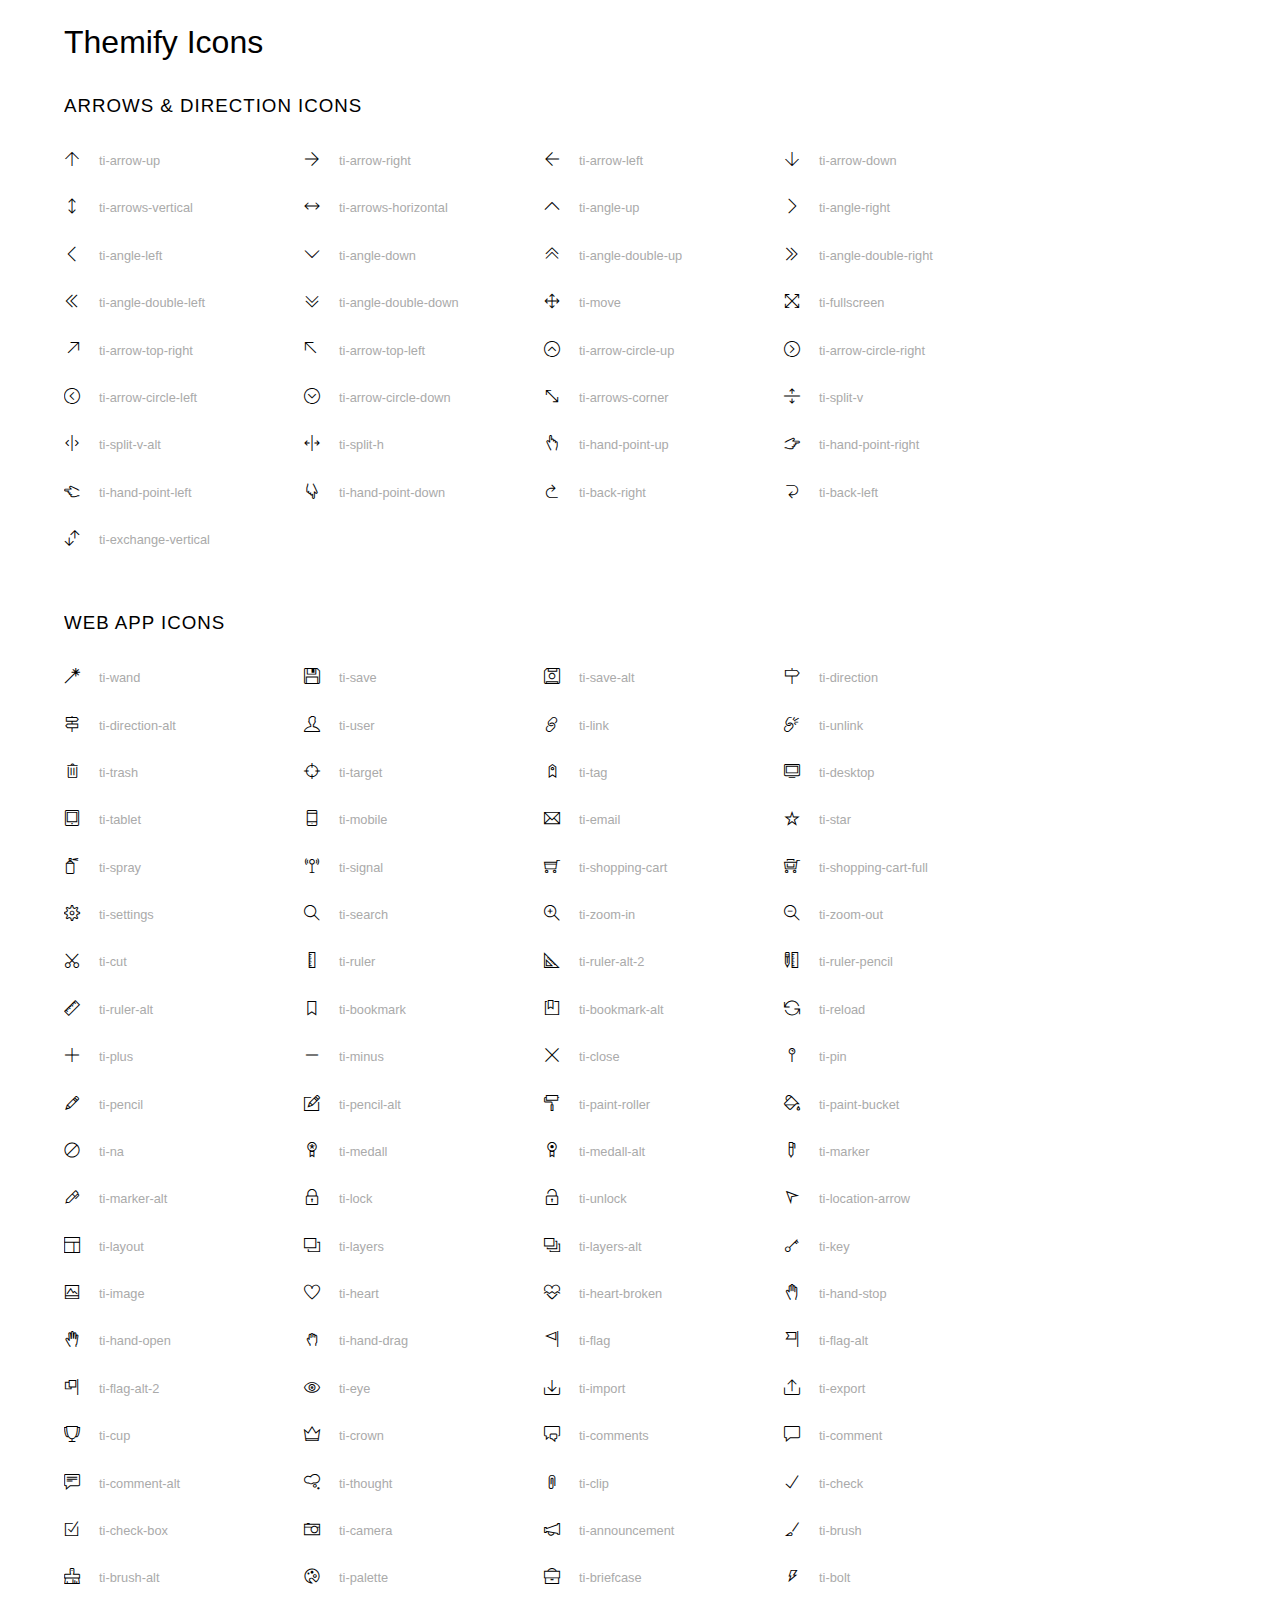
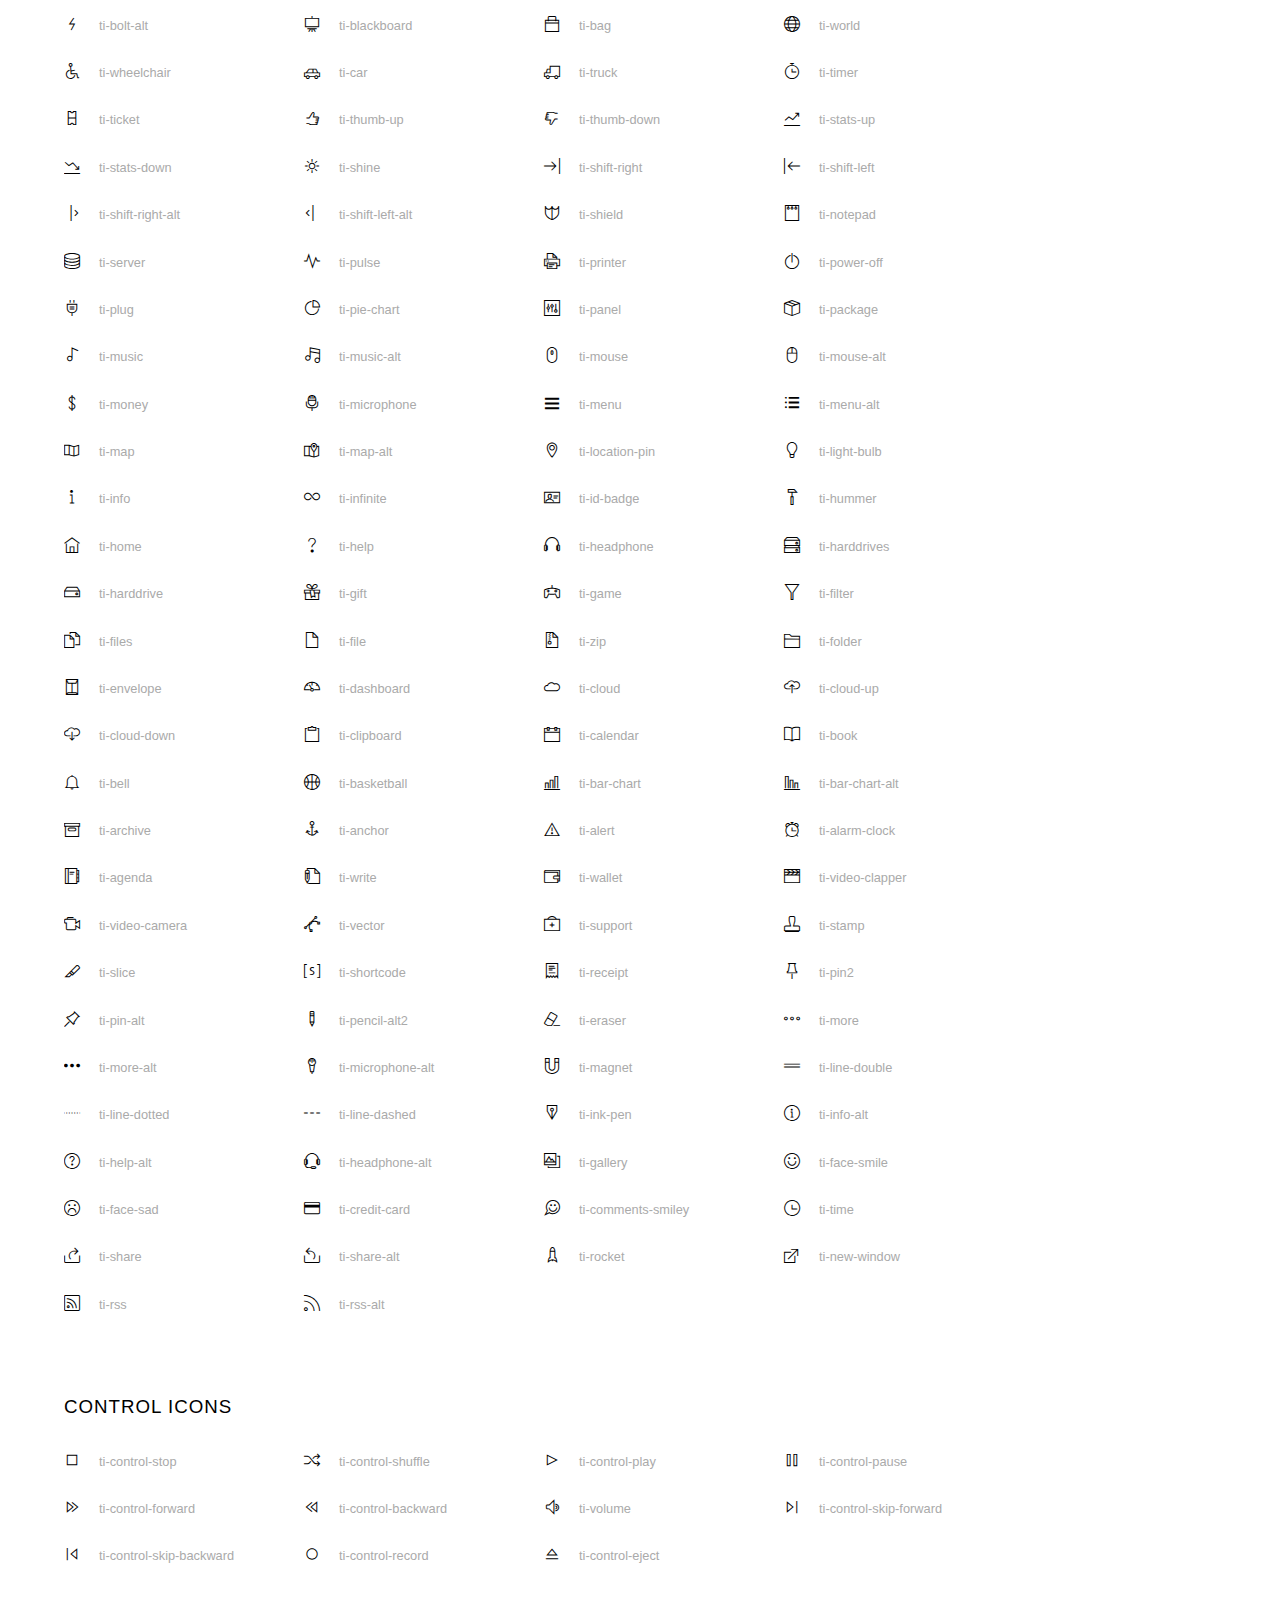
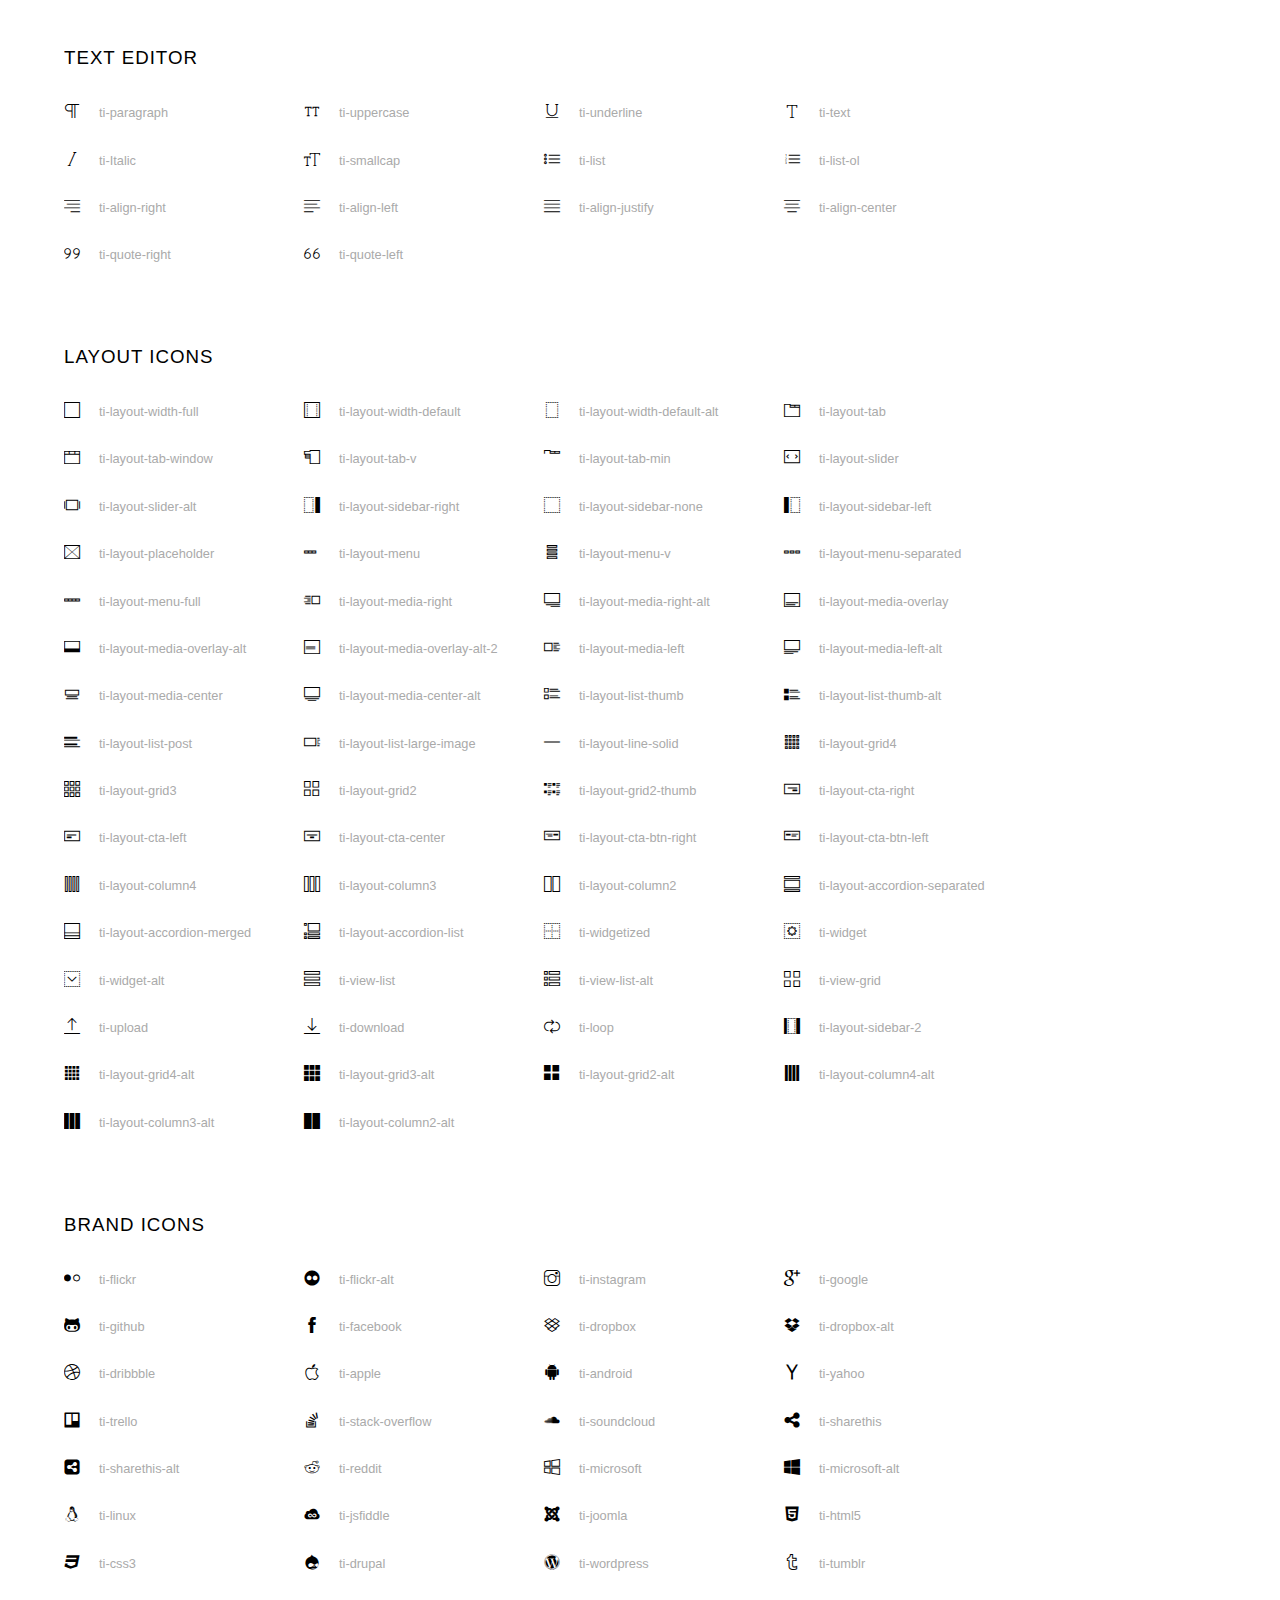
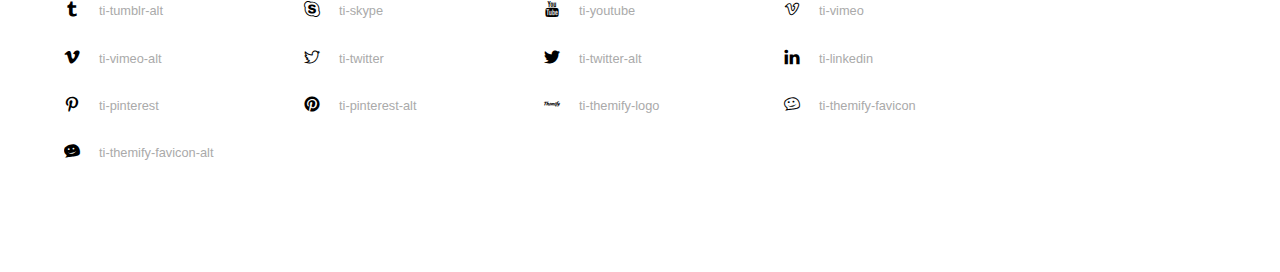
<file: assets/font/themify-icons/index.html>
<!doctype html>
<html>
<head>
	<meta charset="utf-8">
	<title>Themify Icon Font</title>
	<meta name="viewport" content="width=device-width">
	<link rel="stylesheet" href="demo-files/demo.css">
	<link rel="stylesheet" href="themify-icons.css">
	<!--[if lt IE 8]><!-->
	<link rel="stylesheet" href="ie7/ie7.css">
	<!--<![endif]-->
</head>
<body>
	<h1>Themify Icons</h1>

	<div class="icon-section">

		<div class="icon-section">
			<h3>Arrows &amp; Direction Icons </h3>

			<div class="icon-container">
				<span class="ti-arrow-up"></span><span class="icon-name"> ti-arrow-up</span>
			</div>
			<div class="icon-container">
				<span class="ti-arrow-right"></span><span class="icon-name"> ti-arrow-right</span>
			</div>
			<div class="icon-container">
				<span class="ti-arrow-left"></span><span class="icon-name"> ti-arrow-left</span>
			</div>
			<div class="icon-container">
				<span class="ti-arrow-down"></span><span class="icon-name"> ti-arrow-down</span>
			</div>
			<div class="icon-container">
				<span class="ti-arrows-vertical"></span><span class="icon-name"> ti-arrows-vertical</span>
			</div>
			<div class="icon-container">
				<span class="ti-arrows-horizontal"></span><span class="icon-name"> ti-arrows-horizontal</span>
			</div>
			<div class="icon-container">
				<span class="ti-angle-up"></span><span class="icon-name"> ti-angle-up</span>
			</div>
			<div class="icon-container">
				<span class="ti-angle-right"></span><span class="icon-name"> ti-angle-right</span>
			</div>
			<div class="icon-container">
				<span class="ti-angle-left"></span><span class="icon-name"> ti-angle-left</span>
			</div>
			<div class="icon-container">
				<span class="ti-angle-down"></span><span class="icon-name"> ti-angle-down</span>
			</div>	
			<div class="icon-container">
				<span class="ti-angle-double-up"></span><span class="icon-name"> ti-angle-double-up</span>
			</div>
			<div class="icon-container">
				<span class="ti-angle-double-right"></span><span class="icon-name"> ti-angle-double-right</span>
			</div>
			<div class="icon-container">
				<span class="ti-angle-double-left"></span><span class="icon-name"> ti-angle-double-left</span>
			</div>
			<div class="icon-container">
				<span class="ti-angle-double-down"></span><span class="icon-name"> ti-angle-double-down</span>
			</div>					
			<div class="icon-container">
				<span class="ti-move"></span><span class="icon-name"> ti-move</span>
			</div>
			<div class="icon-container">
				<span class="ti-fullscreen"></span><span class="icon-name"> ti-fullscreen</span>
			</div>
			<div class="icon-container">
				<span class="ti-arrow-top-right"></span><span class="icon-name"> ti-arrow-top-right</span>
			</div>
			<div class="icon-container">
				<span class="ti-arrow-top-left"></span><span class="icon-name"> ti-arrow-top-left</span>
			</div>
			<div class="icon-container">
				<span class="ti-arrow-circle-up"></span><span class="icon-name"> ti-arrow-circle-up</span>
			</div>
			<div class="icon-container">
				<span class="ti-arrow-circle-right"></span><span class="icon-name"> ti-arrow-circle-right</span>
			</div>
			<div class="icon-container">
				<span class="ti-arrow-circle-left"></span><span class="icon-name"> ti-arrow-circle-left</span>
			</div>
			<div class="icon-container">
				<span class="ti-arrow-circle-down"></span><span class="icon-name"> ti-arrow-circle-down</span>
			</div>
			<div class="icon-container">
				<span class="ti-arrows-corner"></span><span class="icon-name"> ti-arrows-corner</span>
			</div>
			<div class="icon-container">
				<span class="ti-split-v"></span><span class="icon-name"> ti-split-v</span>
			</div>

			<div class="icon-container">
				<span class="ti-split-v-alt"></span><span class="icon-name"> ti-split-v-alt</span>
			</div>
			<div class="icon-container">
				<span class="ti-split-h"></span><span class="icon-name"> ti-split-h</span>
			</div>
			<div class="icon-container">
				<span class="ti-hand-point-up"></span><span class="icon-name"> ti-hand-point-up</span>
			</div>
			<div class="icon-container">
				<span class="ti-hand-point-right"></span><span class="icon-name"> ti-hand-point-right</span>
			</div>
			<div class="icon-container">
				<span class="ti-hand-point-left"></span><span class="icon-name"> ti-hand-point-left</span>
			</div>
			<div class="icon-container">
				<span class="ti-hand-point-down"></span><span class="icon-name"> ti-hand-point-down</span>
			</div>
			<div class="icon-container">
				<span class="ti-back-right"></span><span class="icon-name"> ti-back-right</span>
			</div>
			<div class="icon-container">
				<span class="ti-back-left"></span><span class="icon-name"> ti-back-left</span>
			</div>
			<div class="icon-container">
				<span class="ti-exchange-vertical"></span><span class="icon-name"> ti-exchange-vertical</span>
			</div>

		</div> <!-- Arrows Icons -->



		<h3>Web App Icons</h3>
		
		<div class="icon-section">

			<div class="icon-container">
				<span class="ti-wand"></span><span class="icon-name"> ti-wand</span>
			</div>
			<div class="icon-container">
				<span class="ti-save"></span><span class="icon-name"> ti-save</span>
			</div>
			<div class="icon-container">
				<span class="ti-save-alt"></span><span class="icon-name"> ti-save-alt</span>
			</div>

			<div class="icon-container">
				<span class="ti-direction"></span><span class="icon-name"> ti-direction</span>
			</div>
			<div class="icon-container">
				<span class="ti-direction-alt"></span><span class="icon-name"> ti-direction-alt</span>
			</div>
			<div class="icon-container">
				<span class="ti-user"></span><span class="icon-name"> ti-user</span>
			</div>
			<div class="icon-container">
				<span class="ti-link"></span><span class="icon-name"> ti-link</span>
			</div>
			<div class="icon-container">
				<span class="ti-unlink"></span><span class="icon-name"> ti-unlink</span>
			</div>
			<div class="icon-container">
				<span class="ti-trash"></span><span class="icon-name"> ti-trash</span>
			</div>
			<div class="icon-container">
				<span class="ti-target"></span><span class="icon-name"> ti-target</span>
			</div>
			<div class="icon-container">
				<span class="ti-tag"></span><span class="icon-name"> ti-tag</span>
			</div>
			<div class="icon-container">
				<span class="ti-desktop"></span><span class="icon-name"> ti-desktop</span>
			</div>
			<div class="icon-container">
				<span class="ti-tablet"></span><span class="icon-name"> ti-tablet</span>
			</div>
			<div class="icon-container">
				<span class="ti-mobile"></span><span class="icon-name"> ti-mobile</span>
			</div>
			<div class="icon-container">
				<span class="ti-email"></span><span class="icon-name"> ti-email</span>
			</div>	
			<div class="icon-container">
				<span class="ti-star"></span><span class="icon-name"> ti-star</span>
			</div>
			<div class="icon-container">
				<span class="ti-spray"></span><span class="icon-name"> ti-spray</span>
			</div>
			<div class="icon-container">
				<span class="ti-signal"></span><span class="icon-name"> ti-signal</span>
			</div>
			<div class="icon-container">
				<span class="ti-shopping-cart"></span><span class="icon-name"> ti-shopping-cart</span>
			</div>
			<div class="icon-container">
				<span class="ti-shopping-cart-full"></span><span class="icon-name"> ti-shopping-cart-full</span>
			</div>
			<div class="icon-container">
				<span class="ti-settings"></span><span class="icon-name"> ti-settings</span>
			</div>
			<div class="icon-container">
				<span class="ti-search"></span><span class="icon-name"> ti-search</span>
			</div>
			<div class="icon-container">
				<span class="ti-zoom-in"></span><span class="icon-name"> ti-zoom-in</span>
			</div>
			<div class="icon-container">
				<span class="ti-zoom-out"></span><span class="icon-name"> ti-zoom-out</span>
			</div>
			<div class="icon-container">
				<span class="ti-cut"></span><span class="icon-name"> ti-cut</span>
			</div>
			<div class="icon-container">
				<span class="ti-ruler"></span><span class="icon-name"> ti-ruler</span>
			</div>
			<div class="icon-container">
				<span class="ti-ruler-alt-2"></span><span class="icon-name"> ti-ruler-alt-2</span>
			</div>			
			<div class="icon-container">
				<span class="ti-ruler-pencil"></span><span class="icon-name"> ti-ruler-pencil</span>
			</div>
			<div class="icon-container">
				<span class="ti-ruler-alt"></span><span class="icon-name"> ti-ruler-alt</span>
			</div>
			<div class="icon-container">
				<span class="ti-bookmark"></span><span class="icon-name"> ti-bookmark</span>
			</div>
			<div class="icon-container">
				<span class="ti-bookmark-alt"></span><span class="icon-name"> ti-bookmark-alt</span>
			</div>
			<div class="icon-container">
				<span class="ti-reload"></span><span class="icon-name"> ti-reload</span>
			</div>
			<div class="icon-container">
				<span class="ti-plus"></span><span class="icon-name"> ti-plus</span>
			</div>
			<div class="icon-container">
				<span class="ti-minus"></span><span class="icon-name"> ti-minus</span>
			</div>
			<div class="icon-container">
				<span class="ti-close"></span><span class="icon-name"> ti-close</span>
			</div>			
			<div class="icon-container">
				<span class="ti-pin"></span><span class="icon-name"> ti-pin</span>
			</div>
			<div class="icon-container">
				<span class="ti-pencil"></span><span class="icon-name"> ti-pencil</span>
			</div>
					
		  	<div class="icon-container">
				<span class="ti-pencil-alt"></span><span class="icon-name"> ti-pencil-alt</span>
			</div>
			<div class="icon-container">
				<span class="ti-paint-roller"></span><span class="icon-name"> ti-paint-roller</span>
			</div>
			<div class="icon-container">
				<span class="ti-paint-bucket"></span><span class="icon-name"> ti-paint-bucket</span>
			</div>
			<div class="icon-container">
				<span class="ti-na"></span><span class="icon-name"> ti-na</span>
			</div>
			<div class="icon-container">
				<span class="ti-medall"></span><span class="icon-name"> ti-medall</span>
			</div>
			<div class="icon-container">
				<span class="ti-medall-alt"></span><span class="icon-name"> ti-medall-alt</span>
			</div>
			<div class="icon-container">
				<span class="ti-marker"></span><span class="icon-name"> ti-marker</span>
			</div>
			<div class="icon-container">
				<span class="ti-marker-alt"></span><span class="icon-name"> ti-marker-alt</span>
			</div>

			<div class="icon-container">
				<span class="ti-lock"></span><span class="icon-name"> ti-lock</span>
			</div>
			<div class="icon-container">
				<span class="ti-unlock"></span><span class="icon-name"> ti-unlock</span>
			</div>
			<div class="icon-container">
				<span class="ti-location-arrow"></span><span class="icon-name"> ti-location-arrow</span>
			</div>
			<div class="icon-container">
				<span class="ti-layout"></span><span class="icon-name"> ti-layout</span>
			</div>
			<div class="icon-container">
				<span class="ti-layers"></span><span class="icon-name"> ti-layers</span>
			</div>
			<div class="icon-container">
				<span class="ti-layers-alt"></span><span class="icon-name"> ti-layers-alt</span>
			</div>
			<div class="icon-container">
				<span class="ti-key"></span><span class="icon-name"> ti-key</span>
			</div>
			<div class="icon-container">
				<span class="ti-image"></span><span class="icon-name"> ti-image</span>
			</div>
			<div class="icon-container">
				<span class="ti-heart"></span><span class="icon-name"> ti-heart</span>
			</div>
			<div class="icon-container">
				<span class="ti-heart-broken"></span><span class="icon-name"> ti-heart-broken</span>
			</div>
			<div class="icon-container">
				<span class="ti-hand-stop"></span><span class="icon-name"> ti-hand-stop</span>
			</div>
			<div class="icon-container">
				<span class="ti-hand-open"></span><span class="icon-name"> ti-hand-open</span>
			</div>
			<div class="icon-container">
				<span class="ti-hand-drag"></span><span class="icon-name"> ti-hand-drag</span>
			</div>
			<div class="icon-container">
				<span class="ti-flag"></span><span class="icon-name"> ti-flag</span>
			</div>
			<div class="icon-container">
				<span class="ti-flag-alt"></span><span class="icon-name"> ti-flag-alt</span>
			</div>
			<div class="icon-container">
				<span class="ti-flag-alt-2"></span><span class="icon-name"> ti-flag-alt-2</span>
			</div>
			<div class="icon-container">
				<span class="ti-eye"></span><span class="icon-name"> ti-eye</span>
			</div>
			<div class="icon-container">
				<span class="ti-import"></span><span class="icon-name"> ti-import</span>
			</div>			
			<div class="icon-container">
				<span class="ti-export"></span><span class="icon-name"> ti-export</span>
			</div>
			<div class="icon-container">
				<span class="ti-cup"></span><span class="icon-name"> ti-cup</span>
			</div>
			<div class="icon-container">
				<span class="ti-crown"></span><span class="icon-name"> ti-crown</span>
			</div>
			<div class="icon-container">
				<span class="ti-comments"></span><span class="icon-name"> ti-comments</span>
			</div>
			<div class="icon-container">
				<span class="ti-comment"></span><span class="icon-name"> ti-comment</span>
			</div>
			<div class="icon-container">
				<span class="ti-comment-alt"></span><span class="icon-name"> ti-comment-alt</span>
			</div>
			<div class="icon-container">
				<span class="ti-thought"></span><span class="icon-name"> ti-thought</span>
			</div>			
			<div class="icon-container">
				<span class="ti-clip"></span><span class="icon-name"> ti-clip</span>
			</div>

			<div class="icon-container">
				<span class="ti-check"></span><span class="icon-name"> ti-check</span>
			</div>
			<div class="icon-container">
				<span class="ti-check-box"></span><span class="icon-name"> ti-check-box</span>
			</div>
			<div class="icon-container">
				<span class="ti-camera"></span><span class="icon-name"> ti-camera</span>
			</div>
			<div class="icon-container">
				<span class="ti-announcement"></span><span class="icon-name"> ti-announcement</span>
			</div>
			<div class="icon-container">
				<span class="ti-brush"></span><span class="icon-name"> ti-brush</span>
			</div>
			<div class="icon-container">
				<span class="ti-brush-alt"></span><span class="icon-name"> ti-brush-alt</span>
			</div>
			<div class="icon-container">
				<span class="ti-palette"></span><span class="icon-name"> ti-palette</span>
			</div>			
			<div class="icon-container">
				<span class="ti-briefcase"></span><span class="icon-name"> ti-briefcase</span>
			</div>
			<div class="icon-container">
				<span class="ti-bolt"></span><span class="icon-name"> ti-bolt</span>
			</div>
			<div class="icon-container">
				<span class="ti-bolt-alt"></span><span class="icon-name"> ti-bolt-alt</span>
			</div>
			<div class="icon-container">
				<span class="ti-blackboard"></span><span class="icon-name"> ti-blackboard</span>
			</div>
			<div class="icon-container">
				<span class="ti-bag"></span><span class="icon-name"> ti-bag</span>
			</div>
			<div class="icon-container">
				<span class="ti-world"></span><span class="icon-name"> ti-world</span>
			</div>
			<div class="icon-container">
				<span class="ti-wheelchair"></span><span class="icon-name"> ti-wheelchair</span>
			</div>
			<div class="icon-container">
				<span class="ti-car"></span><span class="icon-name"> ti-car</span>
			</div>
			<div class="icon-container">
				<span class="ti-truck"></span><span class="icon-name"> ti-truck</span>
			</div>
			<div class="icon-container">
				<span class="ti-timer"></span><span class="icon-name"> ti-timer</span>
			</div>
			<div class="icon-container">
				<span class="ti-ticket"></span><span class="icon-name"> ti-ticket</span>
			</div>
			<div class="icon-container">
				<span class="ti-thumb-up"></span><span class="icon-name"> ti-thumb-up</span>
			</div>
			<div class="icon-container">
				<span class="ti-thumb-down"></span><span class="icon-name"> ti-thumb-down</span>
			</div>

			<div class="icon-container">
				<span class="ti-stats-up"></span><span class="icon-name"> ti-stats-up</span>
			</div>
			<div class="icon-container">
				<span class="ti-stats-down"></span><span class="icon-name"> ti-stats-down</span>
			</div>
			<div class="icon-container">
				<span class="ti-shine"></span><span class="icon-name"> ti-shine</span>
			</div>
			<div class="icon-container">
				<span class="ti-shift-right"></span><span class="icon-name"> ti-shift-right</span>
			</div>
			<div class="icon-container">
				<span class="ti-shift-left"></span><span class="icon-name"> ti-shift-left</span>
			</div>

			<div class="icon-container">
				<span class="ti-shift-right-alt"></span><span class="icon-name"> ti-shift-right-alt</span>
			</div>
			<div class="icon-container">
				<span class="ti-shift-left-alt"></span><span class="icon-name"> ti-shift-left-alt</span>
			</div>
			<div class="icon-container">
				<span class="ti-shield"></span><span class="icon-name"> ti-shield</span>
			</div>
			<div class="icon-container">
				<span class="ti-notepad"></span><span class="icon-name"> ti-notepad</span>
			</div>
			<div class="icon-container">
				<span class="ti-server"></span><span class="icon-name"> ti-server</span>
			</div>

			<div class="icon-container">
				<span class="ti-pulse"></span><span class="icon-name"> ti-pulse</span>
			</div>
			<div class="icon-container">
				<span class="ti-printer"></span><span class="icon-name"> ti-printer</span>
			</div>
			<div class="icon-container">
				<span class="ti-power-off"></span><span class="icon-name"> ti-power-off</span>
			</div>
			<div class="icon-container">
				<span class="ti-plug"></span><span class="icon-name"> ti-plug</span>
			</div>
			<div class="icon-container">
				<span class="ti-pie-chart"></span><span class="icon-name"> ti-pie-chart</span>
			</div>

			<div class="icon-container">
				<span class="ti-panel"></span><span class="icon-name"> ti-panel</span>
			</div>
			<div class="icon-container">
				<span class="ti-package"></span><span class="icon-name"> ti-package</span>
			</div>
			<div class="icon-container">
				<span class="ti-music"></span><span class="icon-name"> ti-music</span>
			</div>
			<div class="icon-container">
				<span class="ti-music-alt"></span><span class="icon-name"> ti-music-alt</span>
			</div>
			<div class="icon-container">
				<span class="ti-mouse"></span><span class="icon-name"> ti-mouse</span>
			</div>
			<div class="icon-container">
				<span class="ti-mouse-alt"></span><span class="icon-name"> ti-mouse-alt</span>
			</div>
			<div class="icon-container">
				<span class="ti-money"></span><span class="icon-name"> ti-money</span>
			</div>
			<div class="icon-container">
				<span class="ti-microphone"></span><span class="icon-name"> ti-microphone</span>
			</div>
			<div class="icon-container">
				<span class="ti-menu"></span><span class="icon-name"> ti-menu</span>
			</div>
			<div class="icon-container">
				<span class="ti-menu-alt"></span><span class="icon-name"> ti-menu-alt</span>
			</div>
			<div class="icon-container">
				<span class="ti-map"></span><span class="icon-name"> ti-map</span>
			</div>
			<div class="icon-container">
				<span class="ti-map-alt"></span><span class="icon-name"> ti-map-alt</span>
			</div>

			<div class="icon-container">
				<span class="ti-location-pin"></span><span class="icon-name"> ti-location-pin</span>
			</div>

			<div class="icon-container">
				<span class="ti-light-bulb"></span><span class="icon-name"> ti-light-bulb</span>
			</div>
			<div class="icon-container">
				<span class="ti-info"></span><span class="icon-name"> ti-info</span>
			</div>
			<div class="icon-container">
				<span class="ti-infinite"></span><span class="icon-name"> ti-infinite</span>
			</div>
			<div class="icon-container">
				<span class="ti-id-badge"></span><span class="icon-name"> ti-id-badge</span>
			</div>
			<div class="icon-container">
				<span class="ti-hummer"></span><span class="icon-name"> ti-hummer</span>
			</div>
			<div class="icon-container">
				<span class="ti-home"></span><span class="icon-name"> ti-home</span>
			</div>
			<div class="icon-container">
				<span class="ti-help"></span><span class="icon-name"> ti-help</span>
			</div>
			<div class="icon-container">
				<span class="ti-headphone"></span><span class="icon-name"> ti-headphone</span>
			</div>
			<div class="icon-container">
				<span class="ti-harddrives"></span><span class="icon-name"> ti-harddrives</span>
			</div>
			<div class="icon-container">
				<span class="ti-harddrive"></span><span class="icon-name"> ti-harddrive</span>
			</div>
			<div class="icon-container">
				<span class="ti-gift"></span><span class="icon-name"> ti-gift</span>
			</div>
			<div class="icon-container">
				<span class="ti-game"></span><span class="icon-name"> ti-game</span>
			</div>
			<div class="icon-container">
				<span class="ti-filter"></span><span class="icon-name"> ti-filter</span>
			</div>
			<div class="icon-container">
				<span class="ti-files"></span><span class="icon-name"> ti-files</span>
			</div>
			<div class="icon-container">
				<span class="ti-file"></span><span class="icon-name"> ti-file</span>
			</div>
			<div class="icon-container">
				<span class="ti-zip"></span><span class="icon-name"> ti-zip</span>
			</div>
			<div class="icon-container">
				<span class="ti-folder"></span><span class="icon-name"> ti-folder</span>
			</div>			
			<div class="icon-container">
				<span class="ti-envelope"></span><span class="icon-name"> ti-envelope</span>
			</div>


			<div class="icon-container">
				<span class="ti-dashboard"></span><span class="icon-name"> ti-dashboard</span>
			</div>
			<div class="icon-container">
				<span class="ti-cloud"></span><span class="icon-name"> ti-cloud</span>
			</div>
			<div class="icon-container">
				<span class="ti-cloud-up"></span><span class="icon-name"> ti-cloud-up</span>
			</div>
			<div class="icon-container">
				<span class="ti-cloud-down"></span><span class="icon-name"> ti-cloud-down</span>
			</div>
			<div class="icon-container">
				<span class="ti-clipboard"></span><span class="icon-name"> ti-clipboard</span>
			</div>
			<div class="icon-container">
				<span class="ti-calendar"></span><span class="icon-name"> ti-calendar</span>
			</div>
			<div class="icon-container">
				<span class="ti-book"></span><span class="icon-name"> ti-book</span>
			</div>
			<div class="icon-container">
				<span class="ti-bell"></span><span class="icon-name"> ti-bell</span>
			</div>
			<div class="icon-container">
				<span class="ti-basketball"></span><span class="icon-name"> ti-basketball</span>
			</div>
			<div class="icon-container">
				<span class="ti-bar-chart"></span><span class="icon-name"> ti-bar-chart</span>
			</div>
			<div class="icon-container">
				<span class="ti-bar-chart-alt"></span><span class="icon-name"> ti-bar-chart-alt</span>
			</div>


			<div class="icon-container">
				<span class="ti-archive"></span><span class="icon-name"> ti-archive</span>
			</div>
			<div class="icon-container">
				<span class="ti-anchor"></span><span class="icon-name"> ti-anchor</span>
			</div>

			<div class="icon-container">
				<span class="ti-alert"></span><span class="icon-name"> ti-alert</span>
			</div>
			<div class="icon-container">
				<span class="ti-alarm-clock"></span><span class="icon-name"> ti-alarm-clock</span>
			</div>
			<div class="icon-container">
				<span class="ti-agenda"></span><span class="icon-name"> ti-agenda</span>
			</div>
			<div class="icon-container">
				<span class="ti-write"></span><span class="icon-name"> ti-write</span>
			</div>

			<div class="icon-container">
				<span class="ti-wallet"></span><span class="icon-name"> ti-wallet</span>
			</div>
			<div class="icon-container">
				<span class="ti-video-clapper"></span><span class="icon-name"> ti-video-clapper</span>
			</div>
			<div class="icon-container">
				<span class="ti-video-camera"></span><span class="icon-name"> ti-video-camera</span>
			</div>
			<div class="icon-container">
				<span class="ti-vector"></span><span class="icon-name"> ti-vector</span>
			</div>

			<div class="icon-container">
				<span class="ti-support"></span><span class="icon-name"> ti-support</span>
			</div>
			<div class="icon-container">
				<span class="ti-stamp"></span><span class="icon-name"> ti-stamp</span>
			</div>
			<div class="icon-container">
				<span class="ti-slice"></span><span class="icon-name"> ti-slice</span>
			</div>
			<div class="icon-container">
				<span class="ti-shortcode"></span><span class="icon-name"> ti-shortcode</span>
			</div>
			<div class="icon-container">
				<span class="ti-receipt"></span><span class="icon-name"> ti-receipt</span>
			</div>
			<div class="icon-container">
				<span class="ti-pin2"></span><span class="icon-name"> ti-pin2</span>
			</div>
			<div class="icon-container">
				<span class="ti-pin-alt"></span><span class="icon-name"> ti-pin-alt</span>
			</div>
			<div class="icon-container">
				<span class="ti-pencil-alt2"></span><span class="icon-name"> ti-pencil-alt2</span>
			</div>
			<div class="icon-container">
				<span class="ti-eraser"></span><span class="icon-name"> ti-eraser</span>
			</div>			
			<div class="icon-container">
				<span class="ti-more"></span><span class="icon-name"> ti-more</span>
			</div>
			<div class="icon-container">
				<span class="ti-more-alt"></span><span class="icon-name"> ti-more-alt</span>
			</div>
			<div class="icon-container">
				<span class="ti-microphone-alt"></span><span class="icon-name"> ti-microphone-alt</span>
			</div>
			<div class="icon-container">
				<span class="ti-magnet"></span><span class="icon-name"> ti-magnet</span>
			</div>
			<div class="icon-container">
				<span class="ti-line-double"></span><span class="icon-name"> ti-line-double</span>
			</div>
			<div class="icon-container">
				<span class="ti-line-dotted"></span><span class="icon-name"> ti-line-dotted</span>
			</div>
			<div class="icon-container">
				<span class="ti-line-dashed"></span><span class="icon-name"> ti-line-dashed</span>
			</div>

			<div class="icon-container">
				<span class="ti-ink-pen"></span><span class="icon-name"> ti-ink-pen</span>
			</div>
			<div class="icon-container">
				<span class="ti-info-alt"></span><span class="icon-name"> ti-info-alt</span>
			</div>
			<div class="icon-container">
				<span class="ti-help-alt"></span><span class="icon-name"> ti-help-alt</span>
			</div>
			<div class="icon-container">
				<span class="ti-headphone-alt"></span><span class="icon-name"> ti-headphone-alt</span>
			</div>

			<div class="icon-container">
				<span class="ti-gallery"></span><span class="icon-name"> ti-gallery</span>
			</div>
			<div class="icon-container">
				<span class="ti-face-smile"></span><span class="icon-name"> ti-face-smile</span>
			</div>
			<div class="icon-container">
				<span class="ti-face-sad"></span><span class="icon-name"> ti-face-sad</span>
			</div>
			<div class="icon-container">
				<span class="ti-credit-card"></span><span class="icon-name"> ti-credit-card</span>
			</div>
			<div class="icon-container">
				<span class="ti-comments-smiley"></span><span class="icon-name"> ti-comments-smiley</span>
			</div>
			<div class="icon-container">
				<span class="ti-time"></span><span class="icon-name"> ti-time</span>
			</div>
			<div class="icon-container">
				<span class="ti-share"></span><span class="icon-name"> ti-share</span>
			</div>
			<div class="icon-container">
				<span class="ti-share-alt"></span><span class="icon-name"> ti-share-alt</span>
			</div>
			<div class="icon-container">
				<span class="ti-rocket"></span><span class="icon-name"> ti-rocket</span>
			</div>

			<div class="icon-container">
				<span class="ti-new-window"></span><span class="icon-name"> ti-new-window</span>
			</div>

			<div class="icon-container">
				<span class="ti-rss"></span><span class="icon-name"> ti-rss</span>
			</div>

			<div class="icon-container">
				<span class="ti-rss-alt"></span><span class="icon-name"> ti-rss-alt</span>
			</div>
			
		</div><!-- Web App Icons -->


		<div class="icon-section">
			<h3>Control Icons</h3>
			<div class="icon-container">
				<span class="ti-control-stop"></span><span class="icon-name"> ti-control-stop</span>
			</div>
			<div class="icon-container">
				<span class="ti-control-shuffle"></span><span class="icon-name"> ti-control-shuffle</span>
			</div>
			<div class="icon-container">
				<span class="ti-control-play"></span><span class="icon-name"> ti-control-play</span>
			</div>
			<div class="icon-container">
				<span class="ti-control-pause"></span><span class="icon-name"> ti-control-pause</span>
			</div>
			<div class="icon-container">
				<span class="ti-control-forward"></span><span class="icon-name"> ti-control-forward</span>
			</div>
			<div class="icon-container">
				<span class="ti-control-backward"></span><span class="icon-name"> ti-control-backward</span>
			</div>	
			<div class="icon-container">
				<span class="ti-volume"></span><span class="icon-name"> ti-volume</span>
			</div>
			<div class="icon-container">
				<span class="ti-control-skip-forward"></span><span class="icon-name"> ti-control-skip-forward</span>
			</div>
			<div class="icon-container">
				<span class="ti-control-skip-backward"></span><span class="icon-name"> ti-control-skip-backward</span>
			</div>
			<div class="icon-container">
				<span class="ti-control-record"></span><span class="icon-name"> ti-control-record</span>
			</div>
			<div class="icon-container">
				<span class="ti-control-eject"></span><span class="icon-name"> ti-control-eject</span>
			</div>			
		</div> <!-- Control Icons -->


		<div class="icon-section">
			<h3>Text Editor</h3>

			<div class="icon-container">
				<span class="ti-paragraph"></span><span class="icon-name"> ti-paragraph</span>
			</div>
			<div class="icon-container">
				<span class="ti-uppercase"></span><span class="icon-name"> ti-uppercase</span>
			</div>

			<div class="icon-container">
				<span class="ti-underline"></span><span class="icon-name"> ti-underline</span>
			</div>
			<div class="icon-container">
				<span class="ti-text"></span><span class="icon-name"> ti-text</span>
			</div>
			<div class="icon-container">
				<span class="ti-Italic"></span><span class="icon-name"> ti-Italic</span>
			</div>
			<div class="icon-container">
				<span class="ti-smallcap"></span><span class="icon-name"> ti-smallcap</span>
			</div>
			<div class="icon-container">
				<span class="ti-list"></span><span class="icon-name"> ti-list</span>
			</div>
			<div class="icon-container">
				<span class="ti-list-ol"></span><span class="icon-name"> ti-list-ol</span>
			</div>
			<div class="icon-container">
				<span class="ti-align-right"></span><span class="icon-name"> ti-align-right</span>
			</div>
			<div class="icon-container">
				<span class="ti-align-left"></span><span class="icon-name"> ti-align-left</span>
			</div>
			<div class="icon-container">
				<span class="ti-align-justify"></span><span class="icon-name"> ti-align-justify</span>
			</div>
			<div class="icon-container">
				<span class="ti-align-center"></span><span class="icon-name"> ti-align-center</span>
			</div>
			<div class="icon-container">
				<span class="ti-quote-right"></span><span class="icon-name"> ti-quote-right</span>
			</div>
			<div class="icon-container">
				<span class="ti-quote-left"></span><span class="icon-name"> ti-quote-left</span>
			</div>

		</div> <!-- Text Editor -->



		<div class="icon-section">
			<h3>Layout Icons</h3>
			<div class="icon-container">
				<span class="ti-layout-width-full"></span><span class="icon-name"> ti-layout-width-full</span>
			</div>
			<div class="icon-container">
				<span class="ti-layout-width-default"></span><span class="icon-name"> ti-layout-width-default</span>
			</div>
			<div class="icon-container">
				<span class="ti-layout-width-default-alt"></span><span class="icon-name"> ti-layout-width-default-alt</span>
			</div>
			<div class="icon-container">
				<span class="ti-layout-tab"></span><span class="icon-name"> ti-layout-tab</span>
			</div>
			<div class="icon-container">
				<span class="ti-layout-tab-window"></span><span class="icon-name"> ti-layout-tab-window</span>
			</div>
			<div class="icon-container">
				<span class="ti-layout-tab-v"></span><span class="icon-name"> ti-layout-tab-v</span>
			</div>
			<div class="icon-container">
				<span class="ti-layout-tab-min"></span><span class="icon-name"> ti-layout-tab-min</span>
			</div>
			<div class="icon-container">
				<span class="ti-layout-slider"></span><span class="icon-name"> ti-layout-slider</span>
			</div>
			<div class="icon-container">
				<span class="ti-layout-slider-alt"></span><span class="icon-name"> ti-layout-slider-alt</span>
			</div>
			<div class="icon-container">
				<span class="ti-layout-sidebar-right"></span><span class="icon-name"> ti-layout-sidebar-right</span>
			</div>
			<div class="icon-container">
				<span class="ti-layout-sidebar-none"></span><span class="icon-name"> ti-layout-sidebar-none</span>
			</div>
			<div class="icon-container">
				<span class="ti-layout-sidebar-left"></span><span class="icon-name"> ti-layout-sidebar-left</span>
			</div>
			<div class="icon-container">
				<span class="ti-layout-placeholder"></span><span class="icon-name"> ti-layout-placeholder</span>
			</div>
			<div class="icon-container">
				<span class="ti-layout-menu"></span><span class="icon-name"> ti-layout-menu</span>
			</div>
			<div class="icon-container">
				<span class="ti-layout-menu-v"></span><span class="icon-name"> ti-layout-menu-v</span>
			</div>
			<div class="icon-container">
				<span class="ti-layout-menu-separated"></span><span class="icon-name"> ti-layout-menu-separated</span>
			</div>
			<div class="icon-container">
				<span class="ti-layout-menu-full"></span><span class="icon-name"> ti-layout-menu-full</span>
			</div>
			<div class="icon-container">
				<span class="ti-layout-media-right"></span><span class="icon-name"> ti-layout-media-right</span>
			</div>
			<div class="icon-container">
				<span class="ti-layout-media-right-alt"></span><span class="icon-name"> ti-layout-media-right-alt</span>
			</div>
			<div class="icon-container">
				<span class="ti-layout-media-overlay"></span><span class="icon-name"> ti-layout-media-overlay</span>
			</div>
			<div class="icon-container">
				<span class="ti-layout-media-overlay-alt"></span><span class="icon-name"> ti-layout-media-overlay-alt</span>
			</div>
			<div class="icon-container">
				<span class="ti-layout-media-overlay-alt-2"></span><span class="icon-name"> ti-layout-media-overlay-alt-2</span>
			</div>
			<div class="icon-container">
				<span class="ti-layout-media-left"></span><span class="icon-name"> ti-layout-media-left</span>
			</div>
			<div class="icon-container">
				<span class="ti-layout-media-left-alt"></span><span class="icon-name"> ti-layout-media-left-alt</span>
			</div>
			<div class="icon-container">
				<span class="ti-layout-media-center"></span><span class="icon-name"> ti-layout-media-center</span>
			</div>
			<div class="icon-container">
				<span class="ti-layout-media-center-alt"></span><span class="icon-name"> ti-layout-media-center-alt</span>
			</div>
			<div class="icon-container">
				<span class="ti-layout-list-thumb"></span><span class="icon-name"> ti-layout-list-thumb</span>
			</div>
			<div class="icon-container">
				<span class="ti-layout-list-thumb-alt"></span><span class="icon-name"> ti-layout-list-thumb-alt</span>
			</div>
			<div class="icon-container">
				<span class="ti-layout-list-post"></span><span class="icon-name"> ti-layout-list-post</span>
			</div>
			<div class="icon-container">
				<span class="ti-layout-list-large-image"></span><span class="icon-name"> ti-layout-list-large-image</span>
			</div>
			<div class="icon-container">
				<span class="ti-layout-line-solid"></span><span class="icon-name"> ti-layout-line-solid</span>
			</div>
			<div class="icon-container">
				<span class="ti-layout-grid4"></span><span class="icon-name"> ti-layout-grid4</span>
			</div>
			<div class="icon-container">
				<span class="ti-layout-grid3"></span><span class="icon-name"> ti-layout-grid3</span>
			</div>
			<div class="icon-container">
				<span class="ti-layout-grid2"></span><span class="icon-name"> ti-layout-grid2</span>
			</div>
			<div class="icon-container">
				<span class="ti-layout-grid2-thumb"></span><span class="icon-name"> ti-layout-grid2-thumb</span>
			</div>
			<div class="icon-container">
				<span class="ti-layout-cta-right"></span><span class="icon-name"> ti-layout-cta-right</span>
			</div>
			<div class="icon-container">
				<span class="ti-layout-cta-left"></span><span class="icon-name"> ti-layout-cta-left</span>
			</div>
			<div class="icon-container">
				<span class="ti-layout-cta-center"></span><span class="icon-name"> ti-layout-cta-center</span>
			</div>
			<div class="icon-container">
				<span class="ti-layout-cta-btn-right"></span><span class="icon-name"> ti-layout-cta-btn-right</span>
			</div>
			<div class="icon-container">
				<span class="ti-layout-cta-btn-left"></span><span class="icon-name"> ti-layout-cta-btn-left</span>
			</div>
			<div class="icon-container">
				<span class="ti-layout-column4"></span><span class="icon-name"> ti-layout-column4</span>
			</div>
			<div class="icon-container">
				<span class="ti-layout-column3"></span><span class="icon-name"> ti-layout-column3</span>
			</div>
			<div class="icon-container">
				<span class="ti-layout-column2"></span><span class="icon-name"> ti-layout-column2</span>
			</div>
			<div class="icon-container">
				<span class="ti-layout-accordion-separated"></span><span class="icon-name"> ti-layout-accordion-separated</span>
			</div>
			<div class="icon-container">
				<span class="ti-layout-accordion-merged"></span><span class="icon-name"> ti-layout-accordion-merged</span>
			</div>
			<div class="icon-container">
				<span class="ti-layout-accordion-list"></span><span class="icon-name"> ti-layout-accordion-list</span>
			</div>
			<div class="icon-container">
				<span class="ti-widgetized"></span><span class="icon-name"> ti-widgetized</span>
			</div>
			<div class="icon-container">
				<span class="ti-widget"></span><span class="icon-name"> ti-widget</span>
			</div>
			<div class="icon-container">
				<span class="ti-widget-alt"></span><span class="icon-name"> ti-widget-alt</span>
			</div>
			<div class="icon-container">
				<span class="ti-view-list"></span><span class="icon-name"> ti-view-list</span>
			</div>
			<div class="icon-container">
				<span class="ti-view-list-alt"></span><span class="icon-name"> ti-view-list-alt</span>
			</div>
			<div class="icon-container">
				<span class="ti-view-grid"></span><span class="icon-name"> ti-view-grid</span>
			</div>
			<div class="icon-container">
				<span class="ti-upload"></span><span class="icon-name"> ti-upload</span>
			</div>
			<div class="icon-container">
				<span class="ti-download"></span><span class="icon-name"> ti-download</span>
			</div>	
			<div class="icon-container">
				<span class="ti-loop"></span><span class="icon-name"> ti-loop</span>
			</div>
			<div class="icon-container">
				<span class="ti-layout-sidebar-2"></span><span class="icon-name"> ti-layout-sidebar-2</span>
			</div>
			<div class="icon-container">
				<span class="ti-layout-grid4-alt"></span><span class="icon-name"> ti-layout-grid4-alt</span>
			</div>
			<div class="icon-container">
				<span class="ti-layout-grid3-alt"></span><span class="icon-name"> ti-layout-grid3-alt</span>
			</div>
			<div class="icon-container">
				<span class="ti-layout-grid2-alt"></span><span class="icon-name"> ti-layout-grid2-alt</span>
			</div>
			<div class="icon-container">
				<span class="ti-layout-column4-alt"></span><span class="icon-name"> ti-layout-column4-alt</span>
			</div>
			<div class="icon-container">
				<span class="ti-layout-column3-alt"></span><span class="icon-name"> ti-layout-column3-alt</span>
			</div>
			<div class="icon-container">
				<span class="ti-layout-column2-alt"></span><span class="icon-name"> ti-layout-column2-alt</span>
			</div>		


		</div> <!-- Layout Icons -->


		<div class="icon-section">
			<h3>Brand Icons</h3>

			<div class="icon-container">
				<span class="ti-flickr"></span><span class="icon-name"> ti-flickr</span>
			</div>
			<div class="icon-container">
				<span class="ti-flickr-alt"></span><span class="icon-name"> ti-flickr-alt</span>
			</div>			
			<div class="icon-container">
				<span class="ti-instagram"></span><span class="icon-name"> ti-instagram</span>
			</div>
			<div class="icon-container">
				<span class="ti-google"></span><span class="icon-name"> ti-google</span>
			</div>
			<div class="icon-container">
				<span class="ti-github"></span><span class="icon-name"> ti-github</span>
			</div>

			<div class="icon-container">
				<span class="ti-facebook"></span><span class="icon-name"> ti-facebook</span>
			</div>
			<div class="icon-container">
				<span class="ti-dropbox"></span><span class="icon-name"> ti-dropbox</span>
			</div>
			<div class="icon-container">
				<span class="ti-dropbox-alt"></span><span class="icon-name"> ti-dropbox-alt</span>
			</div>
			<div class="icon-container">
				<span class="ti-dribbble"></span><span class="icon-name"> ti-dribbble</span>
			</div>
			<div class="icon-container">
				<span class="ti-apple"></span><span class="icon-name"> ti-apple</span>
			</div>
			<div class="icon-container">
				<span class="ti-android"></span><span class="icon-name"> ti-android</span>
			</div>
			<div class="icon-container">
				<span class="ti-yahoo"></span><span class="icon-name"> ti-yahoo</span>
			</div>
			<div class="icon-container">
				<span class="ti-trello"></span><span class="icon-name"> ti-trello</span>
			</div>
			<div class="icon-container">
				<span class="ti-stack-overflow"></span><span class="icon-name"> ti-stack-overflow</span>
			</div>
			<div class="icon-container">
				<span class="ti-soundcloud"></span><span class="icon-name"> ti-soundcloud</span>
			</div>
			<div class="icon-container">
				<span class="ti-sharethis"></span><span class="icon-name"> ti-sharethis</span>
			</div>
			<div class="icon-container">
				<span class="ti-sharethis-alt"></span><span class="icon-name"> ti-sharethis-alt</span>
			</div>
			<div class="icon-container">
				<span class="ti-reddit"></span><span class="icon-name"> ti-reddit</span>
			</div>

			<div class="icon-container">
				<span class="ti-microsoft"></span><span class="icon-name"> ti-microsoft</span>
			</div>
			<div class="icon-container">
				<span class="ti-microsoft-alt"></span><span class="icon-name"> ti-microsoft-alt</span>
			</div>
			<div class="icon-container">
				<span class="ti-linux"></span><span class="icon-name"> ti-linux</span>
			</div>
			<div class="icon-container">
				<span class="ti-jsfiddle"></span><span class="icon-name"> ti-jsfiddle</span>
			</div>
			<div class="icon-container">
				<span class="ti-joomla"></span><span class="icon-name"> ti-joomla</span>
			</div>
			<div class="icon-container">
				<span class="ti-html5"></span><span class="icon-name"> ti-html5</span>
			</div>
			<div class="icon-container">
				<span class="ti-css3"></span><span class="icon-name"> ti-css3</span>
			</div>	
			<div class="icon-container">
				<span class="ti-drupal"></span><span class="icon-name"> ti-drupal</span>
			</div>
			<div class="icon-container">
				<span class="ti-wordpress"></span><span class="icon-name"> ti-wordpress</span>
			</div>		
			<div class="icon-container">
				<span class="ti-tumblr"></span><span class="icon-name"> ti-tumblr</span>
			</div>
			<div class="icon-container">
				<span class="ti-tumblr-alt"></span><span class="icon-name"> ti-tumblr-alt</span>
			</div>
			<div class="icon-container">
				<span class="ti-skype"></span><span class="icon-name"> ti-skype</span>
			</div>
			<div class="icon-container">
				<span class="ti-youtube"></span><span class="icon-name"> ti-youtube</span>
			</div>
			<div class="icon-container">
				<span class="ti-vimeo"></span><span class="icon-name"> ti-vimeo</span>
			</div>
			<div class="icon-container">
				<span class="ti-vimeo-alt"></span><span class="icon-name"> ti-vimeo-alt</span>
			</div>			
			<div class="icon-container">
				<span class="ti-twitter"></span><span class="icon-name"> ti-twitter</span>
			</div>
			<div class="icon-container">
				<span class="ti-twitter-alt"></span><span class="icon-name"> ti-twitter-alt</span>
			</div>
			<div class="icon-container">
				<span class="ti-linkedin"></span><span class="icon-name"> ti-linkedin</span>
			</div>
			<div class="icon-container">
				<span class="ti-pinterest"></span><span class="icon-name"> ti-pinterest</span>
			</div>

			<div class="icon-container">
				<span class="ti-pinterest-alt"></span><span class="icon-name"> ti-pinterest-alt</span>
			</div>
			<div class="icon-container">
				<span class="ti-themify-logo"></span><span class="icon-name"> ti-themify-logo</span>
			</div>
			<div class="icon-container">
				<span class="ti-themify-favicon"></span><span class="icon-name"> ti-themify-favicon</span>
			</div>
			<div class="icon-container">
				<span class="ti-themify-favicon-alt"></span><span class="icon-name"> ti-themify-favicon-alt</span>
			</div>

		</div> <!-- brand Icons -->

	</div>

</body>
</html>
</file>
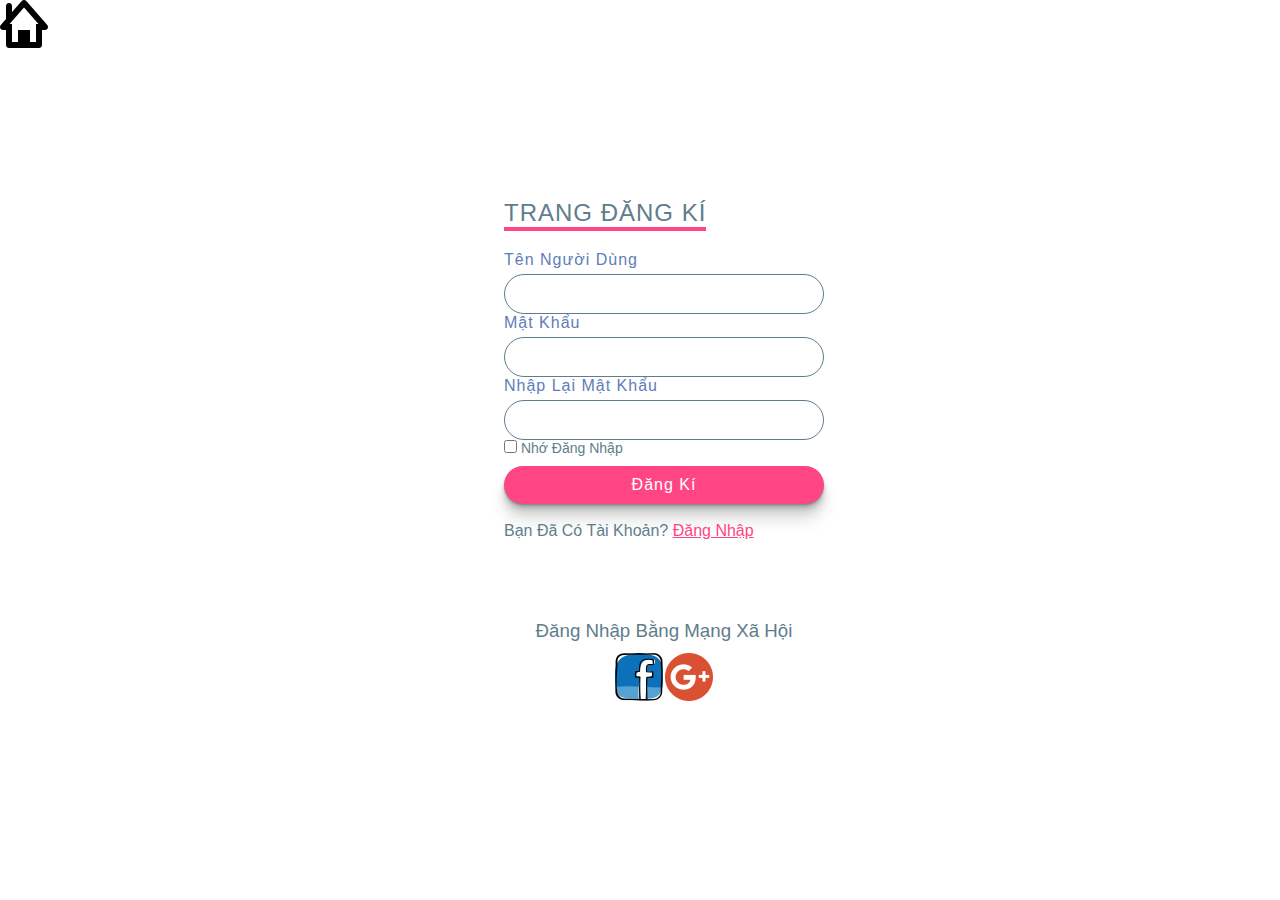
<file: Dang Ki.html>
<!DOCTYPE html>
<html lang="en">
<head>
    <meta charset="UTF-8">
    <meta http-equiv="X-UA-Compatible" content="IE=edge">
    <meta name="viewport" content="width=device-width, initial-scale=1.0">
    <title>Document</title>
    <link rel="stylesheet" href="assets/css/DangNhap.css">
</head>
<body>
    <section>
        <a href="index.html"><img src="assets/img/134213_home_house_building_main_icon.png"></a>
        <!--Bắt Đầu Phần Nội Dung-->
        <div class="noi-dung">
            <div class="form">
                <h2>Trang Đăng Kí</h2>
                <form action="">
                    <div class="input-form">
                        <span>Tên Người Dùng</span>
                        <input type="text" name="">
                    </div>
                    <div class="input-form">
                        <span>Mật Khẩu</span>
                        <input type="password" name="">
                    </div>
                    <div class="input-form">
                        <span>Nhập Lại Mật Khẩu</span>
                        <input type="password" name="">
                    </div>
                    <div class="nho-dang-nhap">
                        <label><input type="checkbox" name=""> Nhớ Đăng Nhập</label>
                    </div>
                    <div class="input-form">
                        <input type="submit" value="Đăng Kí">
                    </div>
                    <div class="input-form">
                        <br>
                        <p>Bạn Đã Có Tài Khoản? <a href="Dang Nhap.html">Đăng Nhập</a></p>
                    </div>
                </form>
                <h3>Đăng Nhập Bằng Mạng Xã Hội</h3>
                <ul class="icon-dang-nhap">
                    <a href="https://www.facebook.com/"><img class="Facebook" src="assets/img/1543325_facebook_social media_icon.png"></a>
                    <a href="https://myaccount.google.com/"><img class="Facebook" src="assets/img/682223_circle_logo_google_plus_icon.png"></a>
                </ul>
            </div>
        </div>
        <!--Kết Thúc Phần Nội Dung-->
    </section>
</body>
</html>
</file>
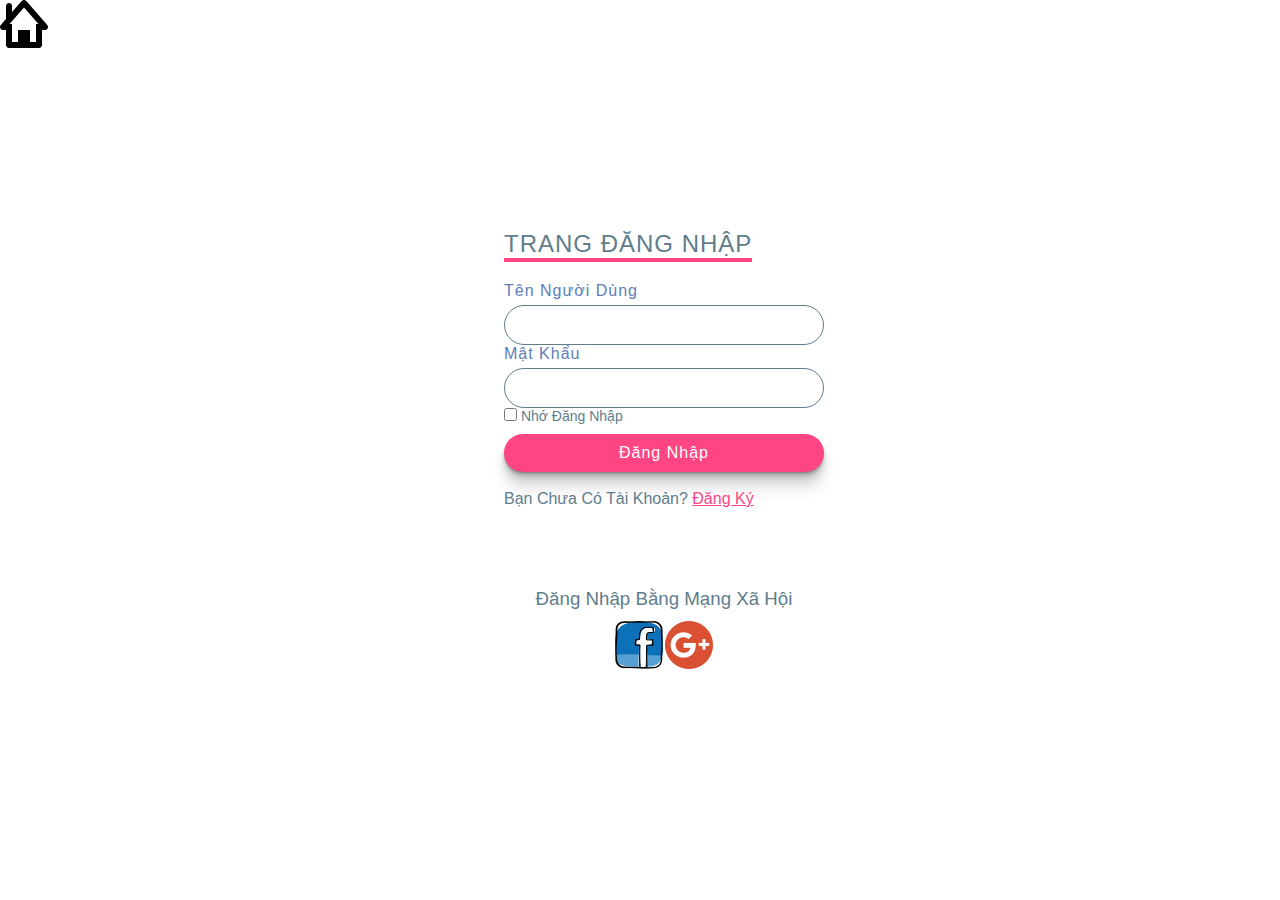
<file: Dang Nhap.html>
<!DOCTYPE html>
<html lang="en">
<head>
    <meta charset="UTF-8">
    <meta http-equiv="X-UA-Compatible" content="IE=edge">
    <meta name="viewport" content="width=device-width, initial-scale=1.0">
    <title>Document</title>
    <link rel="stylesheet" href="assets/css/DangNhap.css">
</head>
<body>
    <section>
        <a href="index.html"><img src="assets/img/134213_home_house_building_main_icon.png"></a>
        <!--Bắt Đầu Phần Nội Dung-->
        <div class="noi-dung">
            <div class="form">
                <h2>Trang Đăng Nhập</h2>
                <form action="">
                    <div class="input-form">
                        <span>Tên Người Dùng</span>
                        <input type="text" name="">
                    </div>
                    <div class="input-form">
                        <span>Mật Khẩu</span>
                        <input type="password"  name="">
                    </div>
                    <div class="nho-dang-nhap">
                        <label><input type="checkbox" name=""> Nhớ Đăng Nhập</label>
                    </div>
                    <div class="input-form">
                        <input type="submit" value="Đăng Nhập">
                    </div>
                    <div class="input-form">
                        <br>
                        <p>Bạn Chưa Có Tài Khoản? <a href="Dang Ki.html">Đăng Ký</a></p>
                    </div>
                </form>
                <h3>Đăng Nhập Bằng Mạng Xã Hội</h3>
                <ul class="icon-dang-nhap">
                    <a href="https://www.facebook.com/"><img src="assets/img/1543325_facebook_social media_icon.png"></a>
                    <a href="https://myaccount.google.com/"><img src="assets/img/682223_circle_logo_google_plus_icon.png"></a>
                </ul>
            </div>
        </div>
        <!--Kết Thúc Phần Nội Dung-->
    </section>
</body>
</html>
</file>
<file: assets/font/themify-icons/demo-files/demo.css>
body {
	font: normal 1em/1.5em Arial, Helvetica, sans-serif;
	max-width: 90%;
	margin: 30px auto 0;
}
h1, h3 {
	font-weight: normal;
}
h3 {
	font-size: 1.4;
	text-transform: uppercase;
	letter-spacing: 1px;
}

.icon-section {
	margin: 0 0 3em;
	clear: both;
	overflow: hidden;
}
.icon-container {
	width: 240px; 
	padding: .7em 0;
	float: left; 
	position: relative;
	text-align: left;
}
.icon-container [class^="ti-"], 
.icon-container [class*=" ti-"] {
	color: #000;
	position: absolute;
	margin-top: 3px;
	transition: .3s;
}
.icon-container:hover [class^="ti-"],
.icon-container:hover [class*=" ti-"] {
	font-size: 2.2em;
	margin-top: -5px;
}
.icon-container:hover .icon-name {
	color: #000;
}
.icon-name {
	color: #aaa;
	margin-left: 35px;
	font-size: .8em;
	transition: .3s;
}
.icon-container:hover .icon-name {
	margin-left: 45px;
}
</file>
<file: assets/font/themify-icons/themify-icons.css>
@font-face {
	font-family: 'themify';
	src:url('fonts/themify.eot?-fvbane');
	src:url('fonts/themify.eot?#iefix-fvbane') format('embedded-opentype'),
		url('fonts/themify.woff?-fvbane') format('woff'),
		url('fonts/themify.ttf?-fvbane') format('truetype'),
		url('fonts/themify.svg?-fvbane#themify') format('svg');
	font-weight: normal;
	font-style: normal;
}

[class^="ti-"], [class*=" ti-"] {
	font-family: 'themify';
	speak: none;
	font-style: normal;
	font-weight: normal;
	font-variant: normal;
	text-transform: none;
	line-height: 1;

	/* Better Font Rendering =========== */
	-webkit-font-smoothing: antialiased;
	-moz-osx-font-smoothing: grayscale;
}

.ti-wand:before {
	content: "\e600";
}
.ti-volume:before {
	content: "\e601";
}
.ti-user:before {
	content: "\e602";
}
.ti-unlock:before {
	content: "\e603";
}
.ti-unlink:before {
	content: "\e604";
}
.ti-trash:before {
	content: "\e605";
}
.ti-thought:before {
	content: "\e606";
}
.ti-target:before {
	content: "\e607";
}
.ti-tag:before {
	content: "\e608";
}
.ti-tablet:before {
	content: "\e609";
}
.ti-star:before {
	content: "\e60a";
}
.ti-spray:before {
	content: "\e60b";
}
.ti-signal:before {
	content: "\e60c";
}
.ti-shopping-cart:before {
	content: "\e60d";
}
.ti-shopping-cart-full:before {
	content: "\e60e";
}
.ti-settings:before {
	content: "\e60f";
}
.ti-search:before {
	content: "\e610";
}
.ti-zoom-in:before {
	content: "\e611";
}
.ti-zoom-out:before {
	content: "\e612";
}
.ti-cut:before {
	content: "\e613";
}
.ti-ruler:before {
	content: "\e614";
}
.ti-ruler-pencil:before {
	content: "\e615";
}
.ti-ruler-alt:before {
	content: "\e616";
}
.ti-bookmark:before {
	content: "\e617";
}
.ti-bookmark-alt:before {
	content: "\e618";
}
.ti-reload:before {
	content: "\e619";
}
.ti-plus:before {
	content: "\e61a";
}
.ti-pin:before {
	content: "\e61b";
}
.ti-pencil:before {
	content: "\e61c";
}
.ti-pencil-alt:before {
	content: "\e61d";
}
.ti-paint-roller:before {
	content: "\e61e";
}
.ti-paint-bucket:before {
	content: "\e61f";
}
.ti-na:before {
	content: "\e620";
}
.ti-mobile:before {
	content: "\e621";
}
.ti-minus:before {
	content: "\e622";
}
.ti-medall:before {
	content: "\e623";
}
.ti-medall-alt:before {
	content: "\e624";
}
.ti-marker:before {
	content: "\e625";
}
.ti-marker-alt:before {
	content: "\e626";
}
.ti-arrow-up:before {
	content: "\e627";
}
.ti-arrow-right:before {
	content: "\e628";
}
.ti-arrow-left:before {
	content: "\e629";
}
.ti-arrow-down:before {
	content: "\e62a";
}
.ti-lock:before {
	content: "\e62b";
}
.ti-location-arrow:before {
	content: "\e62c";
}
.ti-link:before {
	content: "\e62d";
}
.ti-layout:before {
	content: "\e62e";
}
.ti-layers:before {
	content: "\e62f";
}
.ti-layers-alt:before {
	content: "\e630";
}
.ti-key:before {
	content: "\e631";
}
.ti-import:before {
	content: "\e632";
}
.ti-image:before {
	content: "\e633";
}
.ti-heart:before {
	content: "\e634";
}
.ti-heart-broken:before {
	content: "\e635";
}
.ti-hand-stop:before {
	content: "\e636";
}
.ti-hand-open:before {
	content: "\e637";
}
.ti-hand-drag:before {
	content: "\e638";
}
.ti-folder:before {
	content: "\e639";
}
.ti-flag:before {
	content: "\e63a";
}
.ti-flag-alt:before {
	content: "\e63b";
}
.ti-flag-alt-2:before {
	content: "\e63c";
}
.ti-eye:before {
	content: "\e63d";
}
.ti-export:before {
	content: "\e63e";
}
.ti-exchange-vertical:before {
	content: "\e63f";
}
.ti-desktop:before {
	content: "\e640";
}
.ti-cup:before {
	content: "\e641";
}
.ti-crown:before {
	content: "\e642";
}
.ti-comments:before {
	content: "\e643";
}
.ti-comment:before {
	content: "\e644";
}
.ti-comment-alt:before {
	content: "\e645";
}
.ti-close:before {
	content: "\e646";
}
.ti-clip:before {
	content: "\e647";
}
.ti-angle-up:before {
	content: "\e648";
}
.ti-angle-right:before {
	content: "\e649";
}
.ti-angle-left:before {
	content: "\e64a";
}
.ti-angle-down:before {
	content: "\e64b";
}
.ti-check:before {
	content: "\e64c";
}
.ti-check-box:before {
	content: "\e64d";
}
.ti-camera:before {
	content: "\e64e";
}
.ti-announcement:before {
	content: "\e64f";
}
.ti-brush:before {
	content: "\e650";
}
.ti-briefcase:before {
	content: "\e651";
}
.ti-bolt:before {
	content: "\e652";
}
.ti-bolt-alt:before {
	content: "\e653";
}
.ti-blackboard:before {
	content: "\e654";
}
.ti-bag:before {
	content: "\e655";
}
.ti-move:before {
	content: "\e656";
}
.ti-arrows-vertical:before {
	content: "\e657";
}
.ti-arrows-horizontal:before {
	content: "\e658";
}
.ti-fullscreen:before {
	content: "\e659";
}
.ti-arrow-top-right:before {
	content: "\e65a";
}
.ti-arrow-top-left:before {
	content: "\e65b";
}
.ti-arrow-circle-up:before {
	content: "\e65c";
}
.ti-arrow-circle-right:before {
	content: "\e65d";
}
.ti-arrow-circle-left:before {
	content: "\e65e";
}
.ti-arrow-circle-down:before {
	content: "\e65f";
}
.ti-angle-double-up:before {
	content: "\e660";
}
.ti-angle-double-right:before {
	content: "\e661";
}
.ti-angle-double-left:before {
	content: "\e662";
}
.ti-angle-double-down:before {
	content: "\e663";
}
.ti-zip:before {
	content: "\e664";
}
.ti-world:before {
	content: "\e665";
}
.ti-wheelchair:before {
	content: "\e666";
}
.ti-view-list:before {
	content: "\e667";
}
.ti-view-list-alt:before {
	content: "\e668";
}
.ti-view-grid:before {
	content: "\e669";
}
.ti-uppercase:before {
	content: "\e66a";
}
.ti-upload:before {
	content: "\e66b";
}
.ti-underline:before {
	content: "\e66c";
}
.ti-truck:before {
	content: "\e66d";
}
.ti-timer:before {
	content: "\e66e";
}
.ti-ticket:before {
	content: "\e66f";
}
.ti-thumb-up:before {
	content: "\e670";
}
.ti-thumb-down:before {
	content: "\e671";
}
.ti-text:before {
	content: "\e672";
}
.ti-stats-up:before {
	content: "\e673";
}
.ti-stats-down:before {
	content: "\e674";
}
.ti-split-v:before {
	content: "\e675";
}
.ti-split-h:before {
	content: "\e676";
}
.ti-smallcap:before {
	content: "\e677";
}
.ti-shine:before {
	content: "\e678";
}
.ti-shift-right:before {
	content: "\e679";
}
.ti-shift-left:before {
	content: "\e67a";
}
.ti-shield:before {
	content: "\e67b";
}
.ti-notepad:before {
	content: "\e67c";
}
.ti-server:before {
	content: "\e67d";
}
.ti-quote-right:before {
	content: "\e67e";
}
.ti-quote-left:before {
	content: "\e67f";
}
.ti-pulse:before {
	content: "\e680";
}
.ti-printer:before {
	content: "\e681";
}
.ti-power-off:before {
	content: "\e682";
}
.ti-plug:before {
	content: "\e683";
}
.ti-pie-chart:before {
	content: "\e684";
}
.ti-paragraph:before {
	content: "\e685";
}
.ti-panel:before {
	content: "\e686";
}
.ti-package:before {
	content: "\e687";
}
.ti-music:before {
	content: "\e688";
}
.ti-music-alt:before {
	content: "\e689";
}
.ti-mouse:before {
	content: "\e68a";
}
.ti-mouse-alt:before {
	content: "\e68b";
}
.ti-money:before {
	content: "\e68c";
}
.ti-microphone:before {
	content: "\e68d";
}
.ti-menu:before {
	content: "\e68e";
}
.ti-menu-alt:before {
	content: "\e68f";
}
.ti-map:before {
	content: "\e690";
}
.ti-map-alt:before {
	content: "\e691";
}
.ti-loop:before {
	content: "\e692";
}
.ti-location-pin:before {
	content: "\e693";
}
.ti-list:before {
	content: "\e694";
}
.ti-light-bulb:before {
	content: "\e695";
}
.ti-Italic:before {
	content: "\e696";
}
.ti-info:before {
	content: "\e697";
}
.ti-infinite:before {
	content: "\e698";
}
.ti-id-badge:before {
	content: "\e699";
}
.ti-hummer:before {
	content: "\e69a";
}
.ti-home:before {
	content: "\e69b";
}
.ti-help:before {
	content: "\e69c";
}
.ti-headphone:before {
	content: "\e69d";
}
.ti-harddrives:before {
	content: "\e69e";
}
.ti-harddrive:before {
	content: "\e69f";
}
.ti-gift:before {
	content: "\e6a0";
}
.ti-game:before {
	content: "\e6a1";
}
.ti-filter:before {
	content: "\e6a2";
}
.ti-files:before {
	content: "\e6a3";
}
.ti-file:before {
	content: "\e6a4";
}
.ti-eraser:before {
	content: "\e6a5";
}
.ti-envelope:before {
	content: "\e6a6";
}
.ti-download:before {
	content: "\e6a7";
}
.ti-direction:before {
	content: "\e6a8";
}
.ti-direction-alt:before {
	content: "\e6a9";
}
.ti-dashboard:before {
	content: "\e6aa";
}
.ti-control-stop:before {
	content: "\e6ab";
}
.ti-control-shuffle:before {
	content: "\e6ac";
}
.ti-control-play:before {
	content: "\e6ad";
}
.ti-control-pause:before {
	content: "\e6ae";
}
.ti-control-forward:before {
	content: "\e6af";
}
.ti-control-backward:before {
	content: "\e6b0";
}
.ti-cloud:before {
	content: "\e6b1";
}
.ti-cloud-up:before {
	content: "\e6b2";
}
.ti-cloud-down:before {
	content: "\e6b3";
}
.ti-clipboard:before {
	content: "\e6b4";
}
.ti-car:before {
	content: "\e6b5";
}
.ti-calendar:before {
	content: "\e6b6";
}
.ti-book:before {
	content: "\e6b7";
}
.ti-bell:before {
	content: "\e6b8";
}
.ti-basketball:before {
	content: "\e6b9";
}
.ti-bar-chart:before {
	content: "\e6ba";
}
.ti-bar-chart-alt:before {
	content: "\e6bb";
}
.ti-back-right:before {
	content: "\e6bc";
}
.ti-back-left:before {
	content: "\e6bd";
}
.ti-arrows-corner:before {
	content: "\e6be";
}
.ti-archive:before {
	content: "\e6bf";
}
.ti-anchor:before {
	content: "\e6c0";
}
.ti-align-right:before {
	content: "\e6c1";
}
.ti-align-left:before {
	content: "\e6c2";
}
.ti-align-justify:before {
	content: "\e6c3";
}
.ti-align-center:before {
	content: "\e6c4";
}
.ti-alert:before {
	content: "\e6c5";
}
.ti-alarm-clock:before {
	content: "\e6c6";
}
.ti-agenda:before {
	content: "\e6c7";
}
.ti-write:before {
	content: "\e6c8";
}
.ti-window:before {
	content: "\e6c9";
}
.ti-widgetized:before {
	content: "\e6ca";
}
.ti-widget:before {
	content: "\e6cb";
}
.ti-widget-alt:before {
	content: "\e6cc";
}
.ti-wallet:before {
	content: "\e6cd";
}
.ti-video-clapper:before {
	content: "\e6ce";
}
.ti-video-camera:before {
	content: "\e6cf";
}
.ti-vector:before {
	content: "\e6d0";
}
.ti-themify-logo:before {
	content: "\e6d1";
}
.ti-themify-favicon:before {
	content: "\e6d2";
}
.ti-themify-favicon-alt:before {
	content: "\e6d3";
}
.ti-support:before {
	content: "\e6d4";
}
.ti-stamp:before {
	content: "\e6d5";
}
.ti-split-v-alt:before {
	content: "\e6d6";
}
.ti-slice:before {
	content: "\e6d7";
}
.ti-shortcode:before {
	content: "\e6d8";
}
.ti-shift-right-alt:before {
	content: "\e6d9";
}
.ti-shift-left-alt:before {
	content: "\e6da";
}
.ti-ruler-alt-2:before {
	content: "\e6db";
}
.ti-receipt:before {
	content: "\e6dc";
}
.ti-pin2:before {
	content: "\e6dd";
}
.ti-pin-alt:before {
	content: "\e6de";
}
.ti-pencil-alt2:before {
	content: "\e6df";
}
.ti-palette:before {
	content: "\e6e0";
}
.ti-more:before {
	content: "\e6e1";
}
.ti-more-alt:before {
	content: "\e6e2";
}
.ti-microphone-alt:before {
	content: "\e6e3";
}
.ti-magnet:before {
	content: "\e6e4";
}
.ti-line-double:before {
	content: "\e6e5";
}
.ti-line-dotted:before {
	content: "\e6e6";
}
.ti-line-dashed:before {
	content: "\e6e7";
}
.ti-layout-width-full:before {
	content: "\e6e8";
}
.ti-layout-width-default:before {
	content: "\e6e9";
}
.ti-layout-width-default-alt:before {
	content: "\e6ea";
}
.ti-layout-tab:before {
	content: "\e6eb";
}
.ti-layout-tab-window:before {
	content: "\e6ec";
}
.ti-layout-tab-v:before {
	content: "\e6ed";
}
.ti-layout-tab-min:before {
	content: "\e6ee";
}
.ti-layout-slider:before {
	content: "\e6ef";
}
.ti-layout-slider-alt:before {
	content: "\e6f0";
}
.ti-layout-sidebar-right:before {
	content: "\e6f1";
}
.ti-layout-sidebar-none:before {
	content: "\e6f2";
}
.ti-layout-sidebar-left:before {
	content: "\e6f3";
}
.ti-layout-placeholder:before {
	content: "\e6f4";
}
.ti-layout-menu:before {
	content: "\e6f5";
}
.ti-layout-menu-v:before {
	content: "\e6f6";
}
.ti-layout-menu-separated:before {
	content: "\e6f7";
}
.ti-layout-menu-full:before {
	content: "\e6f8";
}
.ti-layout-media-right-alt:before {
	content: "\e6f9";
}
.ti-layout-media-right:before {
	content: "\e6fa";
}
.ti-layout-media-overlay:before {
	content: "\e6fb";
}
.ti-layout-media-overlay-alt:before {
	content: "\e6fc";
}
.ti-layout-media-overlay-alt-2:before {
	content: "\e6fd";
}
.ti-layout-media-left-alt:before {
	content: "\e6fe";
}
.ti-layout-media-left:before {
	content: "\e6ff";
}
.ti-layout-media-center-alt:before {
	content: "\e700";
}
.ti-layout-media-center:before {
	content: "\e701";
}
.ti-layout-list-thumb:before {
	content: "\e702";
}
.ti-layout-list-thumb-alt:before {
	content: "\e703";
}
.ti-layout-list-post:before {
	content: "\e704";
}
.ti-layout-list-large-image:before {
	content: "\e705";
}
.ti-layout-line-solid:before {
	content: "\e706";
}
.ti-layout-grid4:before {
	content: "\e707";
}
.ti-layout-grid3:before {
	content: "\e708";
}
.ti-layout-grid2:before {
	content: "\e709";
}
.ti-layout-grid2-thumb:before {
	content: "\e70a";
}
.ti-layout-cta-right:before {
	content: "\e70b";
}
.ti-layout-cta-left:before {
	content: "\e70c";
}
.ti-layout-cta-center:before {
	content: "\e70d";
}
.ti-layout-cta-btn-right:before {
	content: "\e70e";
}
.ti-layout-cta-btn-left:before {
	content: "\e70f";
}
.ti-layout-column4:before {
	content: "\e710";
}
.ti-layout-column3:before {
	content: "\e711";
}
.ti-layout-column2:before {
	content: "\e712";
}
.ti-layout-accordion-separated:before {
	content: "\e713";
}
.ti-layout-accordion-merged:before {
	content: "\e714";
}
.ti-layout-accordion-list:before {
	content: "\e715";
}
.ti-ink-pen:before {
	content: "\e716";
}
.ti-info-alt:before {
	content: "\e717";
}
.ti-help-alt:before {
	content: "\e718";
}
.ti-headphone-alt:before {
	content: "\e719";
}
.ti-hand-point-up:before {
	content: "\e71a";
}
.ti-hand-point-right:before {
	content: "\e71b";
}
.ti-hand-point-left:before {
	content: "\e71c";
}
.ti-hand-point-down:before {
	content: "\e71d";
}
.ti-gallery:before {
	content: "\e71e";
}
.ti-face-smile:before {
	content: "\e71f";
}
.ti-face-sad:before {
	content: "\e720";
}
.ti-credit-card:before {
	content: "\e721";
}
.ti-control-skip-forward:before {
	content: "\e722";
}
.ti-control-skip-backward:before {
	content: "\e723";
}
.ti-control-record:before {
	content: "\e724";
}
.ti-control-eject:before {
	content: "\e725";
}
.ti-comments-smiley:before {
	content: "\e726";
}
.ti-brush-alt:before {
	content: "\e727";
}
.ti-youtube:before {
	content: "\e728";
}
.ti-vimeo:before {
	content: "\e729";
}
.ti-twitter:before {
	content: "\e72a";
}
.ti-time:before {
	content: "\e72b";
}
.ti-tumblr:before {
	content: "\e72c";
}
.ti-skype:before {
	content: "\e72d";
}
.ti-share:before {
	content: "\e72e";
}
.ti-share-alt:before {
	content: "\e72f";
}
.ti-rocket:before {
	content: "\e730";
}
.ti-pinterest:before {
	content: "\e731";
}
.ti-new-window:before {
	content: "\e732";
}
.ti-microsoft:before {
	content: "\e733";
}
.ti-list-ol:before {
	content: "\e734";
}
.ti-linkedin:before {
	content: "\e735";
}
.ti-layout-sidebar-2:before {
	content: "\e736";
}
.ti-layout-grid4-alt:before {
	content: "\e737";
}
.ti-layout-grid3-alt:before {
	content: "\e738";
}
.ti-layout-grid2-alt:before {
	content: "\e739";
}
.ti-layout-column4-alt:before {
	content: "\e73a";
}
.ti-layout-column3-alt:before {
	content: "\e73b";
}
.ti-layout-column2-alt:before {
	content: "\e73c";
}
.ti-instagram:before {
	content: "\e73d";
}
.ti-google:before {
	content: "\e73e";
}
.ti-github:before {
	content: "\e73f";
}
.ti-flickr:before {
	content: "\e740";
}
.ti-facebook:before {
	content: "\e741";
}
.ti-dropbox:before {
	content: "\e742";
}
.ti-dribbble:before {
	content: "\e743";
}
.ti-apple:before {
	content: "\e744";
}
.ti-android:before {
	content: "\e745";
}
.ti-save:before {
	content: "\e746";
}
.ti-save-alt:before {
	content: "\e747";
}
.ti-yahoo:before {
	content: "\e748";
}
.ti-wordpress:before {
	content: "\e749";
}
.ti-vimeo-alt:before {
	content: "\e74a";
}
.ti-twitter-alt:before {
	content: "\e74b";
}
.ti-tumblr-alt:before {
	content: "\e74c";
}
.ti-trello:before {
	content: "\e74d";
}
.ti-stack-overflow:before {
	content: "\e74e";
}
.ti-soundcloud:before {
	content: "\e74f";
}
.ti-sharethis:before {
	content: "\e750";
}
.ti-sharethis-alt:before {
	content: "\e751";
}
.ti-reddit:before {
	content: "\e752";
}
.ti-pinterest-alt:before {
	content: "\e753";
}
.ti-microsoft-alt:before {
	content: "\e754";
}
.ti-linux:before {
	content: "\e755";
}
.ti-jsfiddle:before {
	content: "\e756";
}
.ti-joomla:before {
	content: "\e757";
}
.ti-html5:before {
	content: "\e758";
}
.ti-flickr-alt:before {
	content: "\e759";
}
.ti-email:before {
	content: "\e75a";
}
.ti-drupal:before {
	content: "\e75b";
}
.ti-dropbox-alt:before {
	content: "\e75c";
}
.ti-css3:before {
	content: "\e75d";
}
.ti-rss:before {
	content: "\e75e";
}
.ti-rss-alt:before {
	content: "\e75f";
}
</file>
<file: assets/font/themify-icons/ie7/ie7.css>
.ti-wand {
	*zoom: expression(this.runtimeStyle['zoom'] = '1', this.innerHTML = '&#xe600;');
}
.ti-volume {
	*zoom: expression(this.runtimeStyle['zoom'] = '1', this.innerHTML = '&#xe601;');
}
.ti-user {
	*zoom: expression(this.runtimeStyle['zoom'] = '1', this.innerHTML = '&#xe602;');
}
.ti-unlock {
	*zoom: expression(this.runtimeStyle['zoom'] = '1', this.innerHTML = '&#xe603;');
}
.ti-unlink {
	*zoom: expression(this.runtimeStyle['zoom'] = '1', this.innerHTML = '&#xe604;');
}
.ti-trash {
	*zoom: expression(this.runtimeStyle['zoom'] = '1', this.innerHTML = '&#xe605;');
}
.ti-thought {
	*zoom: expression(this.runtimeStyle['zoom'] = '1', this.innerHTML = '&#xe606;');
}
.ti-target {
	*zoom: expression(this.runtimeStyle['zoom'] = '1', this.innerHTML = '&#xe607;');
}
.ti-tag {
	*zoom: expression(this.runtimeStyle['zoom'] = '1', this.innerHTML = '&#xe608;');
}
.ti-tablet {
	*zoom: expression(this.runtimeStyle['zoom'] = '1', this.innerHTML = '&#xe609;');
}
.ti-star {
	*zoom: expression(this.runtimeStyle['zoom'] = '1', this.innerHTML = '&#xe60a;');
}
.ti-spray {
	*zoom: expression(this.runtimeStyle['zoom'] = '1', this.innerHTML = '&#xe60b;');
}
.ti-signal {
	*zoom: expression(this.runtimeStyle['zoom'] = '1', this.innerHTML = '&#xe60c;');
}
.ti-shopping-cart {
	*zoom: expression(this.runtimeStyle['zoom'] = '1', this.innerHTML = '&#xe60d;');
}
.ti-shopping-cart-full {
	*zoom: expression(this.runtimeStyle['zoom'] = '1', this.innerHTML = '&#xe60e;');
}
.ti-settings {
	*zoom: expression(this.runtimeStyle['zoom'] = '1', this.innerHTML = '&#xe60f;');
}
.ti-search {
	*zoom: expression(this.runtimeStyle['zoom'] = '1', this.innerHTML = '&#xe610;');
}
.ti-zoom-in {
	*zoom: expression(this.runtimeStyle['zoom'] = '1', this.innerHTML = '&#xe611;');
}
.ti-zoom-out {
	*zoom: expression(this.runtimeStyle['zoom'] = '1', this.innerHTML = '&#xe612;');
}
.ti-cut {
	*zoom: expression(this.runtimeStyle['zoom'] = '1', this.innerHTML = '&#xe613;');
}
.ti-ruler {
	*zoom: expression(this.runtimeStyle['zoom'] = '1', this.innerHTML = '&#xe614;');
}
.ti-ruler-pencil {
	*zoom: expression(this.runtimeStyle['zoom'] = '1', this.innerHTML = '&#xe615;');
}
.ti-ruler-alt {
	*zoom: expression(this.runtimeStyle['zoom'] = '1', this.innerHTML = '&#xe616;');
}
.ti-bookmark {
	*zoom: expression(this.runtimeStyle['zoom'] = '1', this.innerHTML = '&#xe617;');
}
.ti-bookmark-alt {
	*zoom: expression(this.runtimeStyle['zoom'] = '1', this.innerHTML = '&#xe618;');
}
.ti-reload {
	*zoom: expression(this.runtimeStyle['zoom'] = '1', this.innerHTML = '&#xe619;');
}
.ti-plus {
	*zoom: expression(this.runtimeStyle['zoom'] = '1', this.innerHTML = '&#xe61a;');
}
.ti-pin {
	*zoom: expression(this.runtimeStyle['zoom'] = '1', this.innerHTML = '&#xe61b;');
}
.ti-pencil {
	*zoom: expression(this.runtimeStyle['zoom'] = '1', this.innerHTML = '&#xe61c;');
}
.ti-pencil-alt {
	*zoom: expression(this.runtimeStyle['zoom'] = '1', this.innerHTML = '&#xe61d;');
}
.ti-paint-roller {
	*zoom: expression(this.runtimeStyle['zoom'] = '1', this.innerHTML = '&#xe61e;');
}
.ti-paint-bucket {
	*zoom: expression(this.runtimeStyle['zoom'] = '1', this.innerHTML = '&#xe61f;');
}
.ti-na {
	*zoom: expression(this.runtimeStyle['zoom'] = '1', this.innerHTML = '&#xe620;');
}
.ti-mobile {
	*zoom: expression(this.runtimeStyle['zoom'] = '1', this.innerHTML = '&#xe621;');
}
.ti-minus {
	*zoom: expression(this.runtimeStyle['zoom'] = '1', this.innerHTML = '&#xe622;');
}
.ti-medall {
	*zoom: expression(this.runtimeStyle['zoom'] = '1', this.innerHTML = '&#xe623;');
}
.ti-medall-alt {
	*zoom: expression(this.runtimeStyle['zoom'] = '1', this.innerHTML = '&#xe624;');
}
.ti-marker {
	*zoom: expression(this.runtimeStyle['zoom'] = '1', this.innerHTML = '&#xe625;');
}
.ti-marker-alt {
	*zoom: expression(this.runtimeStyle['zoom'] = '1', this.innerHTML = '&#xe626;');
}
.ti-arrow-up {
	*zoom: expression(this.runtimeStyle['zoom'] = '1', this.innerHTML = '&#xe627;');
}
.ti-arrow-right {
	*zoom: expression(this.runtimeStyle['zoom'] = '1', this.innerHTML = '&#xe628;');
}
.ti-arrow-left {
	*zoom: expression(this.runtimeStyle['zoom'] = '1', this.innerHTML = '&#xe629;');
}
.ti-arrow-down {
	*zoom: expression(this.runtimeStyle['zoom'] = '1', this.innerHTML = '&#xe62a;');
}
.ti-lock {
	*zoom: expression(this.runtimeStyle['zoom'] = '1', this.innerHTML = '&#xe62b;');
}
.ti-location-arrow {
	*zoom: expression(this.runtimeStyle['zoom'] = '1', this.innerHTML = '&#xe62c;');
}
.ti-link {
	*zoom: expression(this.runtimeStyle['zoom'] = '1', this.innerHTML = '&#xe62d;');
}
.ti-layout {
	*zoom: expression(this.runtimeStyle['zoom'] = '1', this.innerHTML = '&#xe62e;');
}
.ti-layers {
	*zoom: expression(this.runtimeStyle['zoom'] = '1', this.innerHTML = '&#xe62f;');
}
.ti-layers-alt {
	*zoom: expression(this.runtimeStyle['zoom'] = '1', this.innerHTML = '&#xe630;');
}
.ti-key {
	*zoom: expression(this.runtimeStyle['zoom'] = '1', this.innerHTML = '&#xe631;');
}
.ti-import {
	*zoom: expression(this.runtimeStyle['zoom'] = '1', this.innerHTML = '&#xe632;');
}
.ti-image {
	*zoom: expression(this.runtimeStyle['zoom'] = '1', this.innerHTML = '&#xe633;');
}
.ti-heart {
	*zoom: expression(this.runtimeStyle['zoom'] = '1', this.innerHTML = '&#xe634;');
}
.ti-heart-broken {
	*zoom: expression(this.runtimeStyle['zoom'] = '1', this.innerHTML = '&#xe635;');
}
.ti-hand-stop {
	*zoom: expression(this.runtimeStyle['zoom'] = '1', this.innerHTML = '&#xe636;');
}
.ti-hand-open {
	*zoom: expression(this.runtimeStyle['zoom'] = '1', this.innerHTML = '&#xe637;');
}
.ti-hand-drag {
	*zoom: expression(this.runtimeStyle['zoom'] = '1', this.innerHTML = '&#xe638;');
}
.ti-folder {
	*zoom: expression(this.runtimeStyle['zoom'] = '1', this.innerHTML = '&#xe639;');
}
.ti-flag {
	*zoom: expression(this.runtimeStyle['zoom'] = '1', this.innerHTML = '&#xe63a;');
}
.ti-flag-alt {
	*zoom: expression(this.runtimeStyle['zoom'] = '1', this.innerHTML = '&#xe63b;');
}
.ti-flag-alt-2 {
	*zoom: expression(this.runtimeStyle['zoom'] = '1', this.innerHTML = '&#xe63c;');
}
.ti-eye {
	*zoom: expression(this.runtimeStyle['zoom'] = '1', this.innerHTML = '&#xe63d;');
}
.ti-export {
	*zoom: expression(this.runtimeStyle['zoom'] = '1', this.innerHTML = '&#xe63e;');
}
.ti-exchange-vertical {
	*zoom: expression(this.runtimeStyle['zoom'] = '1', this.innerHTML = '&#xe63f;');
}
.ti-desktop {
	*zoom: expression(this.runtimeStyle['zoom'] = '1', this.innerHTML = '&#xe640;');
}
.ti-cup {
	*zoom: expression(this.runtimeStyle['zoom'] = '1', this.innerHTML = '&#xe641;');
}
.ti-crown {
	*zoom: expression(this.runtimeStyle['zoom'] = '1', this.innerHTML = '&#xe642;');
}
.ti-comments {
	*zoom: expression(this.runtimeStyle['zoom'] = '1', this.innerHTML = '&#xe643;');
}
.ti-comment {
	*zoom: expression(this.runtimeStyle['zoom'] = '1', this.innerHTML = '&#xe644;');
}
.ti-comment-alt {
	*zoom: expression(this.runtimeStyle['zoom'] = '1', this.innerHTML = '&#xe645;');
}
.ti-close {
	*zoom: expression(this.runtimeStyle['zoom'] = '1', this.innerHTML = '&#xe646;');
}
.ti-clip {
	*zoom: expression(this.runtimeStyle['zoom'] = '1', this.innerHTML = '&#xe647;');
}
.ti-angle-up {
	*zoom: expression(this.runtimeStyle['zoom'] = '1', this.innerHTML = '&#xe648;');
}
.ti-angle-right {
	*zoom: expression(this.runtimeStyle['zoom'] = '1', this.innerHTML = '&#xe649;');
}
.ti-angle-left {
	*zoom: expression(this.runtimeStyle['zoom'] = '1', this.innerHTML = '&#xe64a;');
}
.ti-angle-down {
	*zoom: expression(this.runtimeStyle['zoom'] = '1', this.innerHTML = '&#xe64b;');
}
.ti-check {
	*zoom: expression(this.runtimeStyle['zoom'] = '1', this.innerHTML = '&#xe64c;');
}
.ti-check-box {
	*zoom: expression(this.runtimeStyle['zoom'] = '1', this.innerHTML = '&#xe64d;');
}
.ti-camera {
	*zoom: expression(this.runtimeStyle['zoom'] = '1', this.innerHTML = '&#xe64e;');
}
.ti-announcement {
	*zoom: expression(this.runtimeStyle['zoom'] = '1', this.innerHTML = '&#xe64f;');
}
.ti-brush {
	*zoom: expression(this.runtimeStyle['zoom'] = '1', this.innerHTML = '&#xe650;');
}
.ti-briefcase {
	*zoom: expression(this.runtimeStyle['zoom'] = '1', this.innerHTML = '&#xe651;');
}
.ti-bolt {
	*zoom: expression(this.runtimeStyle['zoom'] = '1', this.innerHTML = '&#xe652;');
}
.ti-bolt-alt {
	*zoom: expression(this.runtimeStyle['zoom'] = '1', this.innerHTML = '&#xe653;');
}
.ti-blackboard {
	*zoom: expression(this.runtimeStyle['zoom'] = '1', this.innerHTML = '&#xe654;');
}
.ti-bag {
	*zoom: expression(this.runtimeStyle['zoom'] = '1', this.innerHTML = '&#xe655;');
}
.ti-move {
	*zoom: expression(this.runtimeStyle['zoom'] = '1', this.innerHTML = '&#xe656;');
}
.ti-arrows-vertical {
	*zoom: expression(this.runtimeStyle['zoom'] = '1', this.innerHTML = '&#xe657;');
}
.ti-arrows-horizontal {
	*zoom: expression(this.runtimeStyle['zoom'] = '1', this.innerHTML = '&#xe658;');
}
.ti-fullscreen {
	*zoom: expression(this.runtimeStyle['zoom'] = '1', this.innerHTML = '&#xe659;');
}
.ti-arrow-top-right {
	*zoom: expression(this.runtimeStyle['zoom'] = '1', this.innerHTML = '&#xe65a;');
}
.ti-arrow-top-left {
	*zoom: expression(this.runtimeStyle['zoom'] = '1', this.innerHTML = '&#xe65b;');
}
.ti-arrow-circle-up {
	*zoom: expression(this.runtimeStyle['zoom'] = '1', this.innerHTML = '&#xe65c;');
}
.ti-arrow-circle-right {
	*zoom: expression(this.runtimeStyle['zoom'] = '1', this.innerHTML = '&#xe65d;');
}
.ti-arrow-circle-left {
	*zoom: expression(this.runtimeStyle['zoom'] = '1', this.innerHTML = '&#xe65e;');
}
.ti-arrow-circle-down {
	*zoom: expression(this.runtimeStyle['zoom'] = '1', this.innerHTML = '&#xe65f;');
}
.ti-angle-double-up {
	*zoom: expression(this.runtimeStyle['zoom'] = '1', this.innerHTML = '&#xe660;');
}
.ti-angle-double-right {
	*zoom: expression(this.runtimeStyle['zoom'] = '1', this.innerHTML = '&#xe661;');
}
.ti-angle-double-left {
	*zoom: expression(this.runtimeStyle['zoom'] = '1', this.innerHTML = '&#xe662;');
}
.ti-angle-double-down {
	*zoom: expression(this.runtimeStyle['zoom'] = '1', this.innerHTML = '&#xe663;');
}
.ti-zip {
	*zoom: expression(this.runtimeStyle['zoom'] = '1', this.innerHTML = '&#xe664;');
}
.ti-world {
	*zoom: expression(this.runtimeStyle['zoom'] = '1', this.innerHTML = '&#xe665;');
}
.ti-wheelchair {
	*zoom: expression(this.runtimeStyle['zoom'] = '1', this.innerHTML = '&#xe666;');
}
.ti-view-list {
	*zoom: expression(this.runtimeStyle['zoom'] = '1', this.innerHTML = '&#xe667;');
}
.ti-view-list-alt {
	*zoom: expression(this.runtimeStyle['zoom'] = '1', this.innerHTML = '&#xe668;');
}
.ti-view-grid {
	*zoom: expression(this.runtimeStyle['zoom'] = '1', this.innerHTML = '&#xe669;');
}
.ti-uppercase {
	*zoom: expression(this.runtimeStyle['zoom'] = '1', this.innerHTML = '&#xe66a;');
}
.ti-upload {
	*zoom: expression(this.runtimeStyle['zoom'] = '1', this.innerHTML = '&#xe66b;');
}
.ti-underline {
	*zoom: expression(this.runtimeStyle['zoom'] = '1', this.innerHTML = '&#xe66c;');
}
.ti-truck {
	*zoom: expression(this.runtimeStyle['zoom'] = '1', this.innerHTML = '&#xe66d;');
}
.ti-timer {
	*zoom: expression(this.runtimeStyle['zoom'] = '1', this.innerHTML = '&#xe66e;');
}
.ti-ticket {
	*zoom: expression(this.runtimeStyle['zoom'] = '1', this.innerHTML = '&#xe66f;');
}
.ti-thumb-up {
	*zoom: expression(this.runtimeStyle['zoom'] = '1', this.innerHTML = '&#xe670;');
}
.ti-thumb-down {
	*zoom: expression(this.runtimeStyle['zoom'] = '1', this.innerHTML = '&#xe671;');
}
.ti-text {
	*zoom: expression(this.runtimeStyle['zoom'] = '1', this.innerHTML = '&#xe672;');
}
.ti-stats-up {
	*zoom: expression(this.runtimeStyle['zoom'] = '1', this.innerHTML = '&#xe673;');
}
.ti-stats-down {
	*zoom: expression(this.runtimeStyle['zoom'] = '1', this.innerHTML = '&#xe674;');
}
.ti-split-v {
	*zoom: expression(this.runtimeStyle['zoom'] = '1', this.innerHTML = '&#xe675;');
}
.ti-split-h {
	*zoom: expression(this.runtimeStyle['zoom'] = '1', this.innerHTML = '&#xe676;');
}
.ti-smallcap {
	*zoom: expression(this.runtimeStyle['zoom'] = '1', this.innerHTML = '&#xe677;');
}
.ti-shine {
	*zoom: expression(this.runtimeStyle['zoom'] = '1', this.innerHTML = '&#xe678;');
}
.ti-shift-right {
	*zoom: expression(this.runtimeStyle['zoom'] = '1', this.innerHTML = '&#xe679;');
}
.ti-shift-left {
	*zoom: expression(this.runtimeStyle['zoom'] = '1', this.innerHTML = '&#xe67a;');
}
.ti-shield {
	*zoom: expression(this.runtimeStyle['zoom'] = '1', this.innerHTML = '&#xe67b;');
}
.ti-notepad {
	*zoom: expression(this.runtimeStyle['zoom'] = '1', this.innerHTML = '&#xe67c;');
}
.ti-server {
	*zoom: expression(this.runtimeStyle['zoom'] = '1', this.innerHTML = '&#xe67d;');
}
.ti-quote-right {
	*zoom: expression(this.runtimeStyle['zoom'] = '1', this.innerHTML = '&#xe67e;');
}
.ti-quote-left {
	*zoom: expression(this.runtimeStyle['zoom'] = '1', this.innerHTML = '&#xe67f;');
}
.ti-pulse {
	*zoom: expression(this.runtimeStyle['zoom'] = '1', this.innerHTML = '&#xe680;');
}
.ti-printer {
	*zoom: expression(this.runtimeStyle['zoom'] = '1', this.innerHTML = '&#xe681;');
}
.ti-power-off {
	*zoom: expression(this.runtimeStyle['zoom'] = '1', this.innerHTML = '&#xe682;');
}
.ti-plug {
	*zoom: expression(this.runtimeStyle['zoom'] = '1', this.innerHTML = '&#xe683;');
}
.ti-pie-chart {
	*zoom: expression(this.runtimeStyle['zoom'] = '1', this.innerHTML = '&#xe684;');
}
.ti-paragraph {
	*zoom: expression(this.runtimeStyle['zoom'] = '1', this.innerHTML = '&#xe685;');
}
.ti-panel {
	*zoom: expression(this.runtimeStyle['zoom'] = '1', this.innerHTML = '&#xe686;');
}
.ti-package {
	*zoom: expression(this.runtimeStyle['zoom'] = '1', this.innerHTML = '&#xe687;');
}
.ti-music {
	*zoom: expression(this.runtimeStyle['zoom'] = '1', this.innerHTML = '&#xe688;');
}
.ti-music-alt {
	*zoom: expression(this.runtimeStyle['zoom'] = '1', this.innerHTML = '&#xe689;');
}
.ti-mouse {
	*zoom: expression(this.runtimeStyle['zoom'] = '1', this.innerHTML = '&#xe68a;');
}
.ti-mouse-alt {
	*zoom: expression(this.runtimeStyle['zoom'] = '1', this.innerHTML = '&#xe68b;');
}
.ti-money {
	*zoom: expression(this.runtimeStyle['zoom'] = '1', this.innerHTML = '&#xe68c;');
}
.ti-microphone {
	*zoom: expression(this.runtimeStyle['zoom'] = '1', this.innerHTML = '&#xe68d;');
}
.ti-menu {
	*zoom: expression(this.runtimeStyle['zoom'] = '1', this.innerHTML = '&#xe68e;');
}
.ti-menu-alt {
	*zoom: expression(this.runtimeStyle['zoom'] = '1', this.innerHTML = '&#xe68f;');
}
.ti-map {
	*zoom: expression(this.runtimeStyle['zoom'] = '1', this.innerHTML = '&#xe690;');
}
.ti-map-alt {
	*zoom: expression(this.runtimeStyle['zoom'] = '1', this.innerHTML = '&#xe691;');
}
.ti-loop {
	*zoom: expression(this.runtimeStyle['zoom'] = '1', this.innerHTML = '&#xe692;');
}
.ti-location-pin {
	*zoom: expression(this.runtimeStyle['zoom'] = '1', this.innerHTML = '&#xe693;');
}
.ti-list {
	*zoom: expression(this.runtimeStyle['zoom'] = '1', this.innerHTML = '&#xe694;');
}
.ti-light-bulb {
	*zoom: expression(this.runtimeStyle['zoom'] = '1', this.innerHTML = '&#xe695;');
}
.ti-Italic {
	*zoom: expression(this.runtimeStyle['zoom'] = '1', this.innerHTML = '&#xe696;');
}
.ti-info {
	*zoom: expression(this.runtimeStyle['zoom'] = '1', this.innerHTML = '&#xe697;');
}
.ti-infinite {
	*zoom: expression(this.runtimeStyle['zoom'] = '1', this.innerHTML = '&#xe698;');
}
.ti-id-badge {
	*zoom: expression(this.runtimeStyle['zoom'] = '1', this.innerHTML = '&#xe699;');
}
.ti-hummer {
	*zoom: expression(this.runtimeStyle['zoom'] = '1', this.innerHTML = '&#xe69a;');
}
.ti-home {
	*zoom: expression(this.runtimeStyle['zoom'] = '1', this.innerHTML = '&#xe69b;');
}
.ti-help {
	*zoom: expression(this.runtimeStyle['zoom'] = '1', this.innerHTML = '&#xe69c;');
}
.ti-headphone {
	*zoom: expression(this.runtimeStyle['zoom'] = '1', this.innerHTML = '&#xe69d;');
}
.ti-harddrives {
	*zoom: expression(this.runtimeStyle['zoom'] = '1', this.innerHTML = '&#xe69e;');
}
.ti-harddrive {
	*zoom: expression(this.runtimeStyle['zoom'] = '1', this.innerHTML = '&#xe69f;');
}
.ti-gift {
	*zoom: expression(this.runtimeStyle['zoom'] = '1', this.innerHTML = '&#xe6a0;');
}
.ti-game {
	*zoom: expression(this.runtimeStyle['zoom'] = '1', this.innerHTML = '&#xe6a1;');
}
.ti-filter {
	*zoom: expression(this.runtimeStyle['zoom'] = '1', this.innerHTML = '&#xe6a2;');
}
.ti-files {
	*zoom: expression(this.runtimeStyle['zoom'] = '1', this.innerHTML = '&#xe6a3;');
}
.ti-file {
	*zoom: expression(this.runtimeStyle['zoom'] = '1', this.innerHTML = '&#xe6a4;');
}
.ti-eraser {
	*zoom: expression(this.runtimeStyle['zoom'] = '1', this.innerHTML = '&#xe6a5;');
}
.ti-envelope {
	*zoom: expression(this.runtimeStyle['zoom'] = '1', this.innerHTML = '&#xe6a6;');
}
.ti-download {
	*zoom: expression(this.runtimeStyle['zoom'] = '1', this.innerHTML = '&#xe6a7;');
}
.ti-direction {
	*zoom: expression(this.runtimeStyle['zoom'] = '1', this.innerHTML = '&#xe6a8;');
}
.ti-direction-alt {
	*zoom: expression(this.runtimeStyle['zoom'] = '1', this.innerHTML = '&#xe6a9;');
}
.ti-dashboard {
	*zoom: expression(this.runtimeStyle['zoom'] = '1', this.innerHTML = '&#xe6aa;');
}
.ti-control-stop {
	*zoom: expression(this.runtimeStyle['zoom'] = '1', this.innerHTML = '&#xe6ab;');
}
.ti-control-shuffle {
	*zoom: expression(this.runtimeStyle['zoom'] = '1', this.innerHTML = '&#xe6ac;');
}
.ti-control-play {
	*zoom: expression(this.runtimeStyle['zoom'] = '1', this.innerHTML = '&#xe6ad;');
}
.ti-control-pause {
	*zoom: expression(this.runtimeStyle['zoom'] = '1', this.innerHTML = '&#xe6ae;');
}
.ti-control-forward {
	*zoom: expression(this.runtimeStyle['zoom'] = '1', this.innerHTML = '&#xe6af;');
}
.ti-control-backward {
	*zoom: expression(this.runtimeStyle['zoom'] = '1', this.innerHTML = '&#xe6b0;');
}
.ti-cloud {
	*zoom: expression(this.runtimeStyle['zoom'] = '1', this.innerHTML = '&#xe6b1;');
}
.ti-cloud-up {
	*zoom: expression(this.runtimeStyle['zoom'] = '1', this.innerHTML = '&#xe6b2;');
}
.ti-cloud-down {
	*zoom: expression(this.runtimeStyle['zoom'] = '1', this.innerHTML = '&#xe6b3;');
}
.ti-clipboard {
	*zoom: expression(this.runtimeStyle['zoom'] = '1', this.innerHTML = '&#xe6b4;');
}
.ti-car {
	*zoom: expression(this.runtimeStyle['zoom'] = '1', this.innerHTML = '&#xe6b5;');
}
.ti-calendar {
	*zoom: expression(this.runtimeStyle['zoom'] = '1', this.innerHTML = '&#xe6b6;');
}
.ti-book {
	*zoom: expression(this.runtimeStyle['zoom'] = '1', this.innerHTML = '&#xe6b7;');
}
.ti-bell {
	*zoom: expression(this.runtimeStyle['zoom'] = '1', this.innerHTML = '&#xe6b8;');
}
.ti-basketball {
	*zoom: expression(this.runtimeStyle['zoom'] = '1', this.innerHTML = '&#xe6b9;');
}
.ti-bar-chart {
	*zoom: expression(this.runtimeStyle['zoom'] = '1', this.innerHTML = '&#xe6ba;');
}
.ti-bar-chart-alt {
	*zoom: expression(this.runtimeStyle['zoom'] = '1', this.innerHTML = '&#xe6bb;');
}
.ti-back-right {
	*zoom: expression(this.runtimeStyle['zoom'] = '1', this.innerHTML = '&#xe6bc;');
}
.ti-back-left {
	*zoom: expression(this.runtimeStyle['zoom'] = '1', this.innerHTML = '&#xe6bd;');
}
.ti-arrows-corner {
	*zoom: expression(this.runtimeStyle['zoom'] = '1', this.innerHTML = '&#xe6be;');
}
.ti-archive {
	*zoom: expression(this.runtimeStyle['zoom'] = '1', this.innerHTML = '&#xe6bf;');
}
.ti-anchor {
	*zoom: expression(this.runtimeStyle['zoom'] = '1', this.innerHTML = '&#xe6c0;');
}
.ti-align-right {
	*zoom: expression(this.runtimeStyle['zoom'] = '1', this.innerHTML = '&#xe6c1;');
}
.ti-align-left {
	*zoom: expression(this.runtimeStyle['zoom'] = '1', this.innerHTML = '&#xe6c2;');
}
.ti-align-justify {
	*zoom: expression(this.runtimeStyle['zoom'] = '1', this.innerHTML = '&#xe6c3;');
}
.ti-align-center {
	*zoom: expression(this.runtimeStyle['zoom'] = '1', this.innerHTML = '&#xe6c4;');
}
.ti-alert {
	*zoom: expression(this.runtimeStyle['zoom'] = '1', this.innerHTML = '&#xe6c5;');
}
.ti-alarm-clock {
	*zoom: expression(this.runtimeStyle['zoom'] = '1', this.innerHTML = '&#xe6c6;');
}
.ti-agenda {
	*zoom: expression(this.runtimeStyle['zoom'] = '1', this.innerHTML = '&#xe6c7;');
}
.ti-write {
	*zoom: expression(this.runtimeStyle['zoom'] = '1', this.innerHTML = '&#xe6c8;');
}
.ti-window {
	*zoom: expression(this.runtimeStyle['zoom'] = '1', this.innerHTML = '&#xe6c9;');
}
.ti-widgetized {
	*zoom: expression(this.runtimeStyle['zoom'] = '1', this.innerHTML = '&#xe6ca;');
}
.ti-widget {
	*zoom: expression(this.runtimeStyle['zoom'] = '1', this.innerHTML = '&#xe6cb;');
}
.ti-widget-alt {
	*zoom: expression(this.runtimeStyle['zoom'] = '1', this.innerHTML = '&#xe6cc;');
}
.ti-wallet {
	*zoom: expression(this.runtimeStyle['zoom'] = '1', this.innerHTML = '&#xe6cd;');
}
.ti-video-clapper {
	*zoom: expression(this.runtimeStyle['zoom'] = '1', this.innerHTML = '&#xe6ce;');
}
.ti-video-camera {
	*zoom: expression(this.runtimeStyle['zoom'] = '1', this.innerHTML = '&#xe6cf;');
}
.ti-vector {
	*zoom: expression(this.runtimeStyle['zoom'] = '1', this.innerHTML = '&#xe6d0;');
}
.ti-themify-logo {
	*zoom: expression(this.runtimeStyle['zoom'] = '1', this.innerHTML = '&#xe6d1;');
}
.ti-themify-favicon {
	*zoom: expression(this.runtimeStyle['zoom'] = '1', this.innerHTML = '&#xe6d2;');
}
.ti-themify-favicon-alt {
	*zoom: expression(this.runtimeStyle['zoom'] = '1', this.innerHTML = '&#xe6d3;');
}
.ti-support {
	*zoom: expression(this.runtimeStyle['zoom'] = '1', this.innerHTML = '&#xe6d4;');
}
.ti-stamp {
	*zoom: expression(this.runtimeStyle['zoom'] = '1', this.innerHTML = '&#xe6d5;');
}
.ti-split-v-alt {
	*zoom: expression(this.runtimeStyle['zoom'] = '1', this.innerHTML = '&#xe6d6;');
}
.ti-slice {
	*zoom: expression(this.runtimeStyle['zoom'] = '1', this.innerHTML = '&#xe6d7;');
}
.ti-shortcode {
	*zoom: expression(this.runtimeStyle['zoom'] = '1', this.innerHTML = '&#xe6d8;');
}
.ti-shift-right-alt {
	*zoom: expression(this.runtimeStyle['zoom'] = '1', this.innerHTML = '&#xe6d9;');
}
.ti-shift-left-alt {
	*zoom: expression(this.runtimeStyle['zoom'] = '1', this.innerHTML = '&#xe6da;');
}
.ti-ruler-alt-2 {
	*zoom: expression(this.runtimeStyle['zoom'] = '1', this.innerHTML = '&#xe6db;');
}
.ti-receipt {
	*zoom: expression(this.runtimeStyle['zoom'] = '1', this.innerHTML = '&#xe6dc;');
}
.ti-pin2 {
	*zoom: expression(this.runtimeStyle['zoom'] = '1', this.innerHTML = '&#xe6dd;');
}
.ti-pin-alt {
	*zoom: expression(this.runtimeStyle['zoom'] = '1', this.innerHTML = '&#xe6de;');
}
.ti-pencil-alt2 {
	*zoom: expression(this.runtimeStyle['zoom'] = '1', this.innerHTML = '&#xe6df;');
}
.ti-palette {
	*zoom: expression(this.runtimeStyle['zoom'] = '1', this.innerHTML = '&#xe6e0;');
}
.ti-more {
	*zoom: expression(this.runtimeStyle['zoom'] = '1', this.innerHTML = '&#xe6e1;');
}
.ti-more-alt {
	*zoom: expression(this.runtimeStyle['zoom'] = '1', this.innerHTML = '&#xe6e2;');
}
.ti-microphone-alt {
	*zoom: expression(this.runtimeStyle['zoom'] = '1', this.innerHTML = '&#xe6e3;');
}
.ti-magnet {
	*zoom: expression(this.runtimeStyle['zoom'] = '1', this.innerHTML = '&#xe6e4;');
}
.ti-line-double {
	*zoom: expression(this.runtimeStyle['zoom'] = '1', this.innerHTML = '&#xe6e5;');
}
.ti-line-dotted {
	*zoom: expression(this.runtimeStyle['zoom'] = '1', this.innerHTML = '&#xe6e6;');
}
.ti-line-dashed {
	*zoom: expression(this.runtimeStyle['zoom'] = '1', this.innerHTML = '&#xe6e7;');
}
.ti-layout-width-full {
	*zoom: expression(this.runtimeStyle['zoom'] = '1', this.innerHTML = '&#xe6e8;');
}
.ti-layout-width-default {
	*zoom: expression(this.runtimeStyle['zoom'] = '1', this.innerHTML = '&#xe6e9;');
}
.ti-layout-width-default-alt {
	*zoom: expression(this.runtimeStyle['zoom'] = '1', this.innerHTML = '&#xe6ea;');
}
.ti-layout-tab {
	*zoom: expression(this.runtimeStyle['zoom'] = '1', this.innerHTML = '&#xe6eb;');
}
.ti-layout-tab-window {
	*zoom: expression(this.runtimeStyle['zoom'] = '1', this.innerHTML = '&#xe6ec;');
}
.ti-layout-tab-v {
	*zoom: expression(this.runtimeStyle['zoom'] = '1', this.innerHTML = '&#xe6ed;');
}
.ti-layout-tab-min {
	*zoom: expression(this.runtimeStyle['zoom'] = '1', this.innerHTML = '&#xe6ee;');
}
.ti-layout-slider {
	*zoom: expression(this.runtimeStyle['zoom'] = '1', this.innerHTML = '&#xe6ef;');
}
.ti-layout-slider-alt {
	*zoom: expression(this.runtimeStyle['zoom'] = '1', this.innerHTML = '&#xe6f0;');
}
.ti-layout-sidebar-right {
	*zoom: expression(this.runtimeStyle['zoom'] = '1', this.innerHTML = '&#xe6f1;');
}
.ti-layout-sidebar-none {
	*zoom: expression(this.runtimeStyle['zoom'] = '1', this.innerHTML = '&#xe6f2;');
}
.ti-layout-sidebar-left {
	*zoom: expression(this.runtimeStyle['zoom'] = '1', this.innerHTML = '&#xe6f3;');
}
.ti-layout-placeholder {
	*zoom: expression(this.runtimeStyle['zoom'] = '1', this.innerHTML = '&#xe6f4;');
}
.ti-layout-menu {
	*zoom: expression(this.runtimeStyle['zoom'] = '1', this.innerHTML = '&#xe6f5;');
}
.ti-layout-menu-v {
	*zoom: expression(this.runtimeStyle['zoom'] = '1', this.innerHTML = '&#xe6f6;');
}
.ti-layout-menu-separated {
	*zoom: expression(this.runtimeStyle['zoom'] = '1', this.innerHTML = '&#xe6f7;');
}
.ti-layout-menu-full {
	*zoom: expression(this.runtimeStyle['zoom'] = '1', this.innerHTML = '&#xe6f8;');
}
.ti-layout-media-right-alt {
	*zoom: expression(this.runtimeStyle['zoom'] = '1', this.innerHTML = '&#xe6f9;');
}
.ti-layout-media-right {
	*zoom: expression(this.runtimeStyle['zoom'] = '1', this.innerHTML = '&#xe6fa;');
}
.ti-layout-media-overlay {
	*zoom: expression(this.runtimeStyle['zoom'] = '1', this.innerHTML = '&#xe6fb;');
}
.ti-layout-media-overlay-alt {
	*zoom: expression(this.runtimeStyle['zoom'] = '1', this.innerHTML = '&#xe6fc;');
}
.ti-layout-media-overlay-alt-2 {
	*zoom: expression(this.runtimeStyle['zoom'] = '1', this.innerHTML = '&#xe6fd;');
}
.ti-layout-media-left-alt {
	*zoom: expression(this.runtimeStyle['zoom'] = '1', this.innerHTML = '&#xe6fe;');
}
.ti-layout-media-left {
	*zoom: expression(this.runtimeStyle['zoom'] = '1', this.innerHTML = '&#xe6ff;');
}
.ti-layout-media-center-alt {
	*zoom: expression(this.runtimeStyle['zoom'] = '1', this.innerHTML = '&#xe700;');
}
.ti-layout-media-center {
	*zoom: expression(this.runtimeStyle['zoom'] = '1', this.innerHTML = '&#xe701;');
}
.ti-layout-list-thumb {
	*zoom: expression(this.runtimeStyle['zoom'] = '1', this.innerHTML = '&#xe702;');
}
.ti-layout-list-thumb-alt {
	*zoom: expression(this.runtimeStyle['zoom'] = '1', this.innerHTML = '&#xe703;');
}
.ti-layout-list-post {
	*zoom: expression(this.runtimeStyle['zoom'] = '1', this.innerHTML = '&#xe704;');
}
.ti-layout-list-large-image {
	*zoom: expression(this.runtimeStyle['zoom'] = '1', this.innerHTML = '&#xe705;');
}
.ti-layout-line-solid {
	*zoom: expression(this.runtimeStyle['zoom'] = '1', this.innerHTML = '&#xe706;');
}
.ti-layout-grid4 {
	*zoom: expression(this.runtimeStyle['zoom'] = '1', this.innerHTML = '&#xe707;');
}
.ti-layout-grid3 {
	*zoom: expression(this.runtimeStyle['zoom'] = '1', this.innerHTML = '&#xe708;');
}
.ti-layout-grid2 {
	*zoom: expression(this.runtimeStyle['zoom'] = '1', this.innerHTML = '&#xe709;');
}
.ti-layout-grid2-thumb {
	*zoom: expression(this.runtimeStyle['zoom'] = '1', this.innerHTML = '&#xe70a;');
}
.ti-layout-cta-right {
	*zoom: expression(this.runtimeStyle['zoom'] = '1', this.innerHTML = '&#xe70b;');
}
.ti-layout-cta-left {
	*zoom: expression(this.runtimeStyle['zoom'] = '1', this.innerHTML = '&#xe70c;');
}
.ti-layout-cta-center {
	*zoom: expression(this.runtimeStyle['zoom'] = '1', this.innerHTML = '&#xe70d;');
}
.ti-layout-cta-btn-right {
	*zoom: expression(this.runtimeStyle['zoom'] = '1', this.innerHTML = '&#xe70e;');
}
.ti-layout-cta-btn-left {
	*zoom: expression(this.runtimeStyle['zoom'] = '1', this.innerHTML = '&#xe70f;');
}
.ti-layout-column4 {
	*zoom: expression(this.runtimeStyle['zoom'] = '1', this.innerHTML = '&#xe710;');
}
.ti-layout-column3 {
	*zoom: expression(this.runtimeStyle['zoom'] = '1', this.innerHTML = '&#xe711;');
}
.ti-layout-column2 {
	*zoom: expression(this.runtimeStyle['zoom'] = '1', this.innerHTML = '&#xe712;');
}
.ti-layout-accordion-separated {
	*zoom: expression(this.runtimeStyle['zoom'] = '1', this.innerHTML = '&#xe713;');
}
.ti-layout-accordion-merged {
	*zoom: expression(this.runtimeStyle['zoom'] = '1', this.innerHTML = '&#xe714;');
}
.ti-layout-accordion-list {
	*zoom: expression(this.runtimeStyle['zoom'] = '1', this.innerHTML = '&#xe715;');
}
.ti-ink-pen {
	*zoom: expression(this.runtimeStyle['zoom'] = '1', this.innerHTML = '&#xe716;');
}
.ti-info-alt {
	*zoom: expression(this.runtimeStyle['zoom'] = '1', this.innerHTML = '&#xe717;');
}
.ti-help-alt {
	*zoom: expression(this.runtimeStyle['zoom'] = '1', this.innerHTML = '&#xe718;');
}
.ti-headphone-alt {
	*zoom: expression(this.runtimeStyle['zoom'] = '1', this.innerHTML = '&#xe719;');
}
.ti-hand-point-up {
	*zoom: expression(this.runtimeStyle['zoom'] = '1', this.innerHTML = '&#xe71a;');
}
.ti-hand-point-right {
	*zoom: expression(this.runtimeStyle['zoom'] = '1', this.innerHTML = '&#xe71b;');
}
.ti-hand-point-left {
	*zoom: expression(this.runtimeStyle['zoom'] = '1', this.innerHTML = '&#xe71c;');
}
.ti-hand-point-down {
	*zoom: expression(this.runtimeStyle['zoom'] = '1', this.innerHTML = '&#xe71d;');
}
.ti-gallery {
	*zoom: expression(this.runtimeStyle['zoom'] = '1', this.innerHTML = '&#xe71e;');
}
.ti-face-smile {
	*zoom: expression(this.runtimeStyle['zoom'] = '1', this.innerHTML = '&#xe71f;');
}
.ti-face-sad {
	*zoom: expression(this.runtimeStyle['zoom'] = '1', this.innerHTML = '&#xe720;');
}
.ti-credit-card {
	*zoom: expression(this.runtimeStyle['zoom'] = '1', this.innerHTML = '&#xe721;');
}
.ti-control-skip-forward {
	*zoom: expression(this.runtimeStyle['zoom'] = '1', this.innerHTML = '&#xe722;');
}
.ti-control-skip-backward {
	*zoom: expression(this.runtimeStyle['zoom'] = '1', this.innerHTML = '&#xe723;');
}
.ti-control-record {
	*zoom: expression(this.runtimeStyle['zoom'] = '1', this.innerHTML = '&#xe724;');
}
.ti-control-eject {
	*zoom: expression(this.runtimeStyle['zoom'] = '1', this.innerHTML = '&#xe725;');
}
.ti-comments-smiley {
	*zoom: expression(this.runtimeStyle['zoom'] = '1', this.innerHTML = '&#xe726;');
}
.ti-brush-alt {
	*zoom: expression(this.runtimeStyle['zoom'] = '1', this.innerHTML = '&#xe727;');
}
.ti-youtube {
	*zoom: expression(this.runtimeStyle['zoom'] = '1', this.innerHTML = '&#xe728;');
}
.ti-vimeo {
	*zoom: expression(this.runtimeStyle['zoom'] = '1', this.innerHTML = '&#xe729;');
}
.ti-twitter {
	*zoom: expression(this.runtimeStyle['zoom'] = '1', this.innerHTML = '&#xe72a;');
}
.ti-time {
	*zoom: expression(this.runtimeStyle['zoom'] = '1', this.innerHTML = '&#xe72b;');
}
.ti-tumblr {
	*zoom: expression(this.runtimeStyle['zoom'] = '1', this.innerHTML = '&#xe72c;');
}
.ti-skype {
	*zoom: expression(this.runtimeStyle['zoom'] = '1', this.innerHTML = '&#xe72d;');
}
.ti-share {
	*zoom: expression(this.runtimeStyle['zoom'] = '1', this.innerHTML = '&#xe72e;');
}
.ti-share-alt {
	*zoom: expression(this.runtimeStyle['zoom'] = '1', this.innerHTML = '&#xe72f;');
}
.ti-rocket {
	*zoom: expression(this.runtimeStyle['zoom'] = '1', this.innerHTML = '&#xe730;');
}
.ti-pinterest {
	*zoom: expression(this.runtimeStyle['zoom'] = '1', this.innerHTML = '&#xe731;');
}
.ti-new-window {
	*zoom: expression(this.runtimeStyle['zoom'] = '1', this.innerHTML = '&#xe732;');
}
.ti-microsoft {
	*zoom: expression(this.runtimeStyle['zoom'] = '1', this.innerHTML = '&#xe733;');
}
.ti-list-ol {
	*zoom: expression(this.runtimeStyle['zoom'] = '1', this.innerHTML = '&#xe734;');
}
.ti-linkedin {
	*zoom: expression(this.runtimeStyle['zoom'] = '1', this.innerHTML = '&#xe735;');
}
.ti-layout-sidebar-2 {
	*zoom: expression(this.runtimeStyle['zoom'] = '1', this.innerHTML = '&#xe736;');
}
.ti-layout-grid4-alt {
	*zoom: expression(this.runtimeStyle['zoom'] = '1', this.innerHTML = '&#xe737;');
}
.ti-layout-grid3-alt {
	*zoom: expression(this.runtimeStyle['zoom'] = '1', this.innerHTML = '&#xe738;');
}
.ti-layout-grid2-alt {
	*zoom: expression(this.runtimeStyle['zoom'] = '1', this.innerHTML = '&#xe739;');
}
.ti-layout-column4-alt {
	*zoom: expression(this.runtimeStyle['zoom'] = '1', this.innerHTML = '&#xe73a;');
}
.ti-layout-column3-alt {
	*zoom: expression(this.runtimeStyle['zoom'] = '1', this.innerHTML = '&#xe73b;');
}
.ti-layout-column2-alt {
	*zoom: expression(this.runtimeStyle['zoom'] = '1', this.innerHTML = '&#xe73c;');
}
.ti-instagram {
	*zoom: expression(this.runtimeStyle['zoom'] = '1', this.innerHTML = '&#xe73d;');
}
.ti-google {
	*zoom: expression(this.runtimeStyle['zoom'] = '1', this.innerHTML = '&#xe73e;');
}
.ti-github {
	*zoom: expression(this.runtimeStyle['zoom'] = '1', this.innerHTML = '&#xe73f;');
}
.ti-flickr {
	*zoom: expression(this.runtimeStyle['zoom'] = '1', this.innerHTML = '&#xe740;');
}
.ti-facebook {
	*zoom: expression(this.runtimeStyle['zoom'] = '1', this.innerHTML = '&#xe741;');
}
.ti-dropbox {
	*zoom: expression(this.runtimeStyle['zoom'] = '1', this.innerHTML = '&#xe742;');
}
.ti-dribbble {
	*zoom: expression(this.runtimeStyle['zoom'] = '1', this.innerHTML = '&#xe743;');
}
.ti-apple {
	*zoom: expression(this.runtimeStyle['zoom'] = '1', this.innerHTML = '&#xe744;');
}
.ti-android {
	*zoom: expression(this.runtimeStyle['zoom'] = '1', this.innerHTML = '&#xe745;');
}
.ti-save {
	*zoom: expression(this.runtimeStyle['zoom'] = '1', this.innerHTML = '&#xe746;');
}
.ti-save-alt {
	*zoom: expression(this.runtimeStyle['zoom'] = '1', this.innerHTML = '&#xe747;');
}
.ti-yahoo {
	*zoom: expression(this.runtimeStyle['zoom'] = '1', this.innerHTML = '&#xe748;');
}
.ti-wordpress {
	*zoom: expression(this.runtimeStyle['zoom'] = '1', this.innerHTML = '&#xe749;');
}
.ti-vimeo-alt {
	*zoom: expression(this.runtimeStyle['zoom'] = '1', this.innerHTML = '&#xe74a;');
}
.ti-twitter-alt {
	*zoom: expression(this.runtimeStyle['zoom'] = '1', this.innerHTML = '&#xe74b;');
}
.ti-tumblr-alt {
	*zoom: expression(this.runtimeStyle['zoom'] = '1', this.innerHTML = '&#xe74c;');
}
.ti-trello {
	*zoom: expression(this.runtimeStyle['zoom'] = '1', this.innerHTML = '&#xe74d;');
}
.ti-stack-overflow {
	*zoom: expression(this.runtimeStyle['zoom'] = '1', this.innerHTML = '&#xe74e;');
}
.ti-soundcloud {
	*zoom: expression(this.runtimeStyle['zoom'] = '1', this.innerHTML = '&#xe74f;');
}
.ti-sharethis {
	*zoom: expression(this.runtimeStyle['zoom'] = '1', this.innerHTML = '&#xe750;');
}
.ti-sharethis-alt {
	*zoom: expression(this.runtimeStyle['zoom'] = '1', this.innerHTML = '&#xe751;');
}
.ti-reddit {
	*zoom: expression(this.runtimeStyle['zoom'] = '1', this.innerHTML = '&#xe752;');
}
.ti-pinterest-alt {
	*zoom: expression(this.runtimeStyle['zoom'] = '1', this.innerHTML = '&#xe753;');
}
.ti-microsoft-alt {
	*zoom: expression(this.runtimeStyle['zoom'] = '1', this.innerHTML = '&#xe754;');
}
.ti-linux {
	*zoom: expression(this.runtimeStyle['zoom'] = '1', this.innerHTML = '&#xe755;');
}
.ti-jsfiddle {
	*zoom: expression(this.runtimeStyle['zoom'] = '1', this.innerHTML = '&#xe756;');
}
.ti-joomla {
	*zoom: expression(this.runtimeStyle['zoom'] = '1', this.innerHTML = '&#xe757;');
}
.ti-html5 {
	*zoom: expression(this.runtimeStyle['zoom'] = '1', this.innerHTML = '&#xe758;');
}
.ti-flickr-alt {
	*zoom: expression(this.runtimeStyle['zoom'] = '1', this.innerHTML = '&#xe759;');
}
.ti-email {
	*zoom: expression(this.runtimeStyle['zoom'] = '1', this.innerHTML = '&#xe75a;');
}
.ti-drupal {
	*zoom: expression(this.runtimeStyle['zoom'] = '1', this.innerHTML = '&#xe75b;');
}
.ti-dropbox-alt {
	*zoom: expression(this.runtimeStyle['zoom'] = '1', this.innerHTML = '&#xe75c;');
}
.ti-css3 {
	*zoom: expression(this.runtimeStyle['zoom'] = '1', this.innerHTML = '&#xe75d;');
}
.ti-rss {
	*zoom: expression(this.runtimeStyle['zoom'] = '1', this.innerHTML = '&#xe75e;');
}
.ti-rss-alt {
	*zoom: expression(this.runtimeStyle['zoom'] = '1', this.innerHTML = '&#xe75f;');
}
</file>
<file: assets/css/DangNhap.css>
*{
        margin:0;
        padding: 0;
        box-sizing: border-box;
        font-family: 'Roboto', sans-serif;
    }
    section{
        position: relative;
        width: 100%;
        height: 100vh;
        display: flex;
    }
    section .noi-dung{
        display: flex;
        justify-content: center;
        align-items: center;
        width: 50%;
        height: 100%;
        margin: 0 auto;
     }
    section .noi-dung .form{
        width: 50%;
    }
    section .noi-dung .form h2{
        color: #607d8b;
        font-weight: 500;
        font-size: 1.5em;
        text-transform: uppercase;
        margin-bottom: 20px;
        border-bottom: 4px solid #ff4584;
        display: inline-block;
        letter-spacing: 1px;
    }
  
    section .noi-dung .form .input-form span{
        font-size: 16px;
        margin-bottom: 5px;
        display: inline-block;
        color: #607db8;
        letter-spacing: 1px;
    }
    section .noi-dung .form .input-form input{
        width: 100%;
        padding: 10px 20px;
        outline: none;
        border: 1px solid #607d8b;
        font-size: 16px;
        letter-spacing: 1px;
        color: #607d8b;
        background: transparent;
        border-radius: 30px;
    }
    section .noi-dung .form .input-form input[type="submit"]{
        background: #ff4584;
        color: #fff;
        outline: none;
        border: none;
        font-weight: 500;
        cursor: pointer;
        box-shadow: 0 1px 1px rgba(0,0,0,0.12),
                    0 2px 2px rgba(0,0,0,0.12),
                    0 4px 4px rgba(0,0,0,0.12),
                0 8px 8px rgba(0,0,0,0.12),
                0 16px 16px rgba(0,0,0,0.12);
    }
    section .noi-dung .form .input-form input[type="submit"]:hover{
        background: #f53677;
    }
    section .noi-dung .form .nho-dang-nhap{
        margin-bottom: 10px;
        color: #607d8b;
        font-size: 14px;
    }
    section .noi-dung .form .input-form p{
        color: #607d8b;
    }
    section .noi-dung .form .input-form p a{
        color: #ff4584;
    }
    section .noi-dung .form h3{
        color: #607d8b;
        text-align: center;
        margin: 80px 0 10px;
        font-weight: 500;
    }
    section .noi-dung .form .icon-dang-nhap{
        display: flex;
        justify-content: center;
        align-items: center;
    }
    section .noi-dung .form .icon-dang-nhap a{
        list-style: none;
        width: 50px;
        height: 50px;
        display: flex;
        justify-content: center;
        align-items: center;
        background-color: white;
    }
</file>
